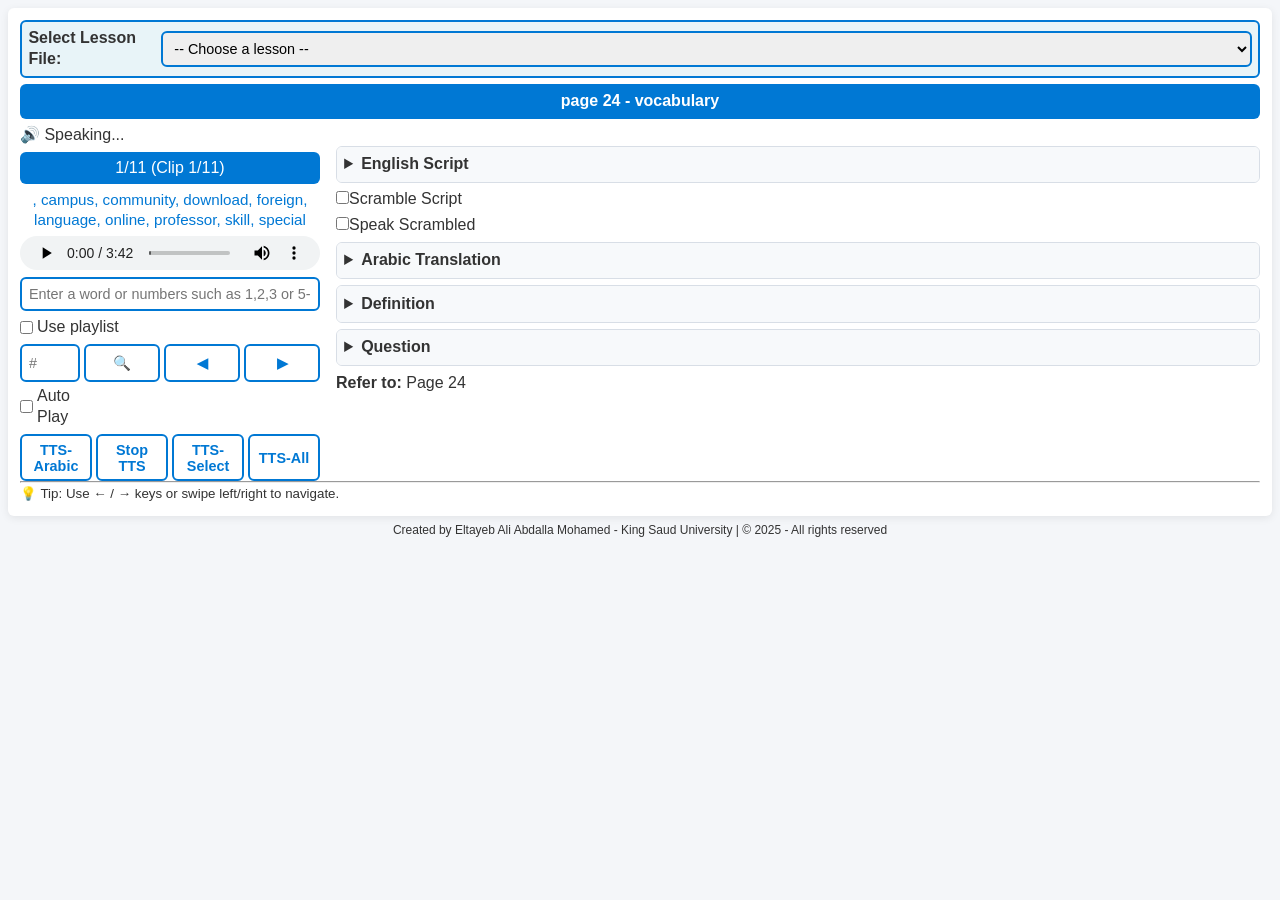
<file: index.html>
<!DOCTYPE html>
<html lang="en">
<head>
  <meta charset="UTF-8">
  <meta name="viewport" content="width=device-width, initial-scale=1.0">
  <title>Q3eSE_LS0_Page 24</title>
  <link rel="stylesheet" href="styles.css">
</head>
<body role="document">
  <main role="main" aria-label="Lesson player interface">
    <div id="fileSelector" class="file-selector">
      <label for="jsonFileSelect"><strong>Select Lesson File:</strong></label>
      <select id="jsonFileSelect" aria-label="Select a JSON lesson file">
        <option value="">-- Choose a lesson --</option>
        <option value="page_24.json">page 24</option>
      </select>
    </div>
    <h1 id="lessonTitle" aria-label="Lesson title"></h1>
    <div id="speakingIndicator" class="speaking-indicator" role="status" aria-live="polite">
      <span class="pulse">🔊</span> Speaking...
    </div>
    <section id="lessonMode">
      <div class="left-panel">
        <p id="speaker" aria-label="Speaker name"></p>
        <p id="q" aria-live="polite"></p>
        <p id="keyWords" aria-label="Keywords"></p>
        <audio id="audio" controls aria-label="Audio player">Your browser does not support the audio element.</audio>
        <input type="text" id="playList" inputmode="text" placeholder="Enter a word or numbers such as 1,2,3 or 5-10">
        <label class="checkbox-row"><input type="checkbox" id="usePlayList">Use playlist</label>
        <div class="controls" role="group" aria-label="Navigation controls">
          <input type="number" id="audioIndex" inputmode="numeric" min="1" placeholder="#" aria-label="Enter clip number">
          <button id="search">🔍</button>
          <button id="prev">◀</button>
          <button id="next">▶</button>
          <label class="checkbox-row"><input type="checkbox" id="autoPlay">Auto Play</label>
        </div>
        <div class="tts-buttons" role="group" aria-label="Text to speech controls">
          <button id="speakArabic">TTS-Arabic</button>
          <button id="stop">Stop TTS</button>
          <button id="speakSelection">TTS-Select</button>
          <button id="speakEnglish">TTS-All</button>
        </div>
      </div>
      <div class="right-panel">
        <details id="englishDetails"><summary>English Script</summary><p id="english"></p></details>
        <div id="scrambleCheckboxContainer">
          <label id="scrambleCheckboxLabel"><input type="checkbox" id="scrambleCheckbox">Scramble Script</label>
          <label id="speakScrambledLabel"><input type="checkbox" id="speakScrambledCheckbox">Speak Scrambled</label>
        </div>
        <p id="scrambledText"></p>
        <details id="arabicDetails"><summary>Arabic Translation</summary><p id="arabic"></p></details>
        <details id="answerDetails"><summary>Answer</summary><div id="answer"></div></details>
        <details id="definition"><summary>Definition</summary><p id="def"></p></details>
        <details id="illustrations" style="display:none;"><summary>Illustration</summary><img id="image" alt="Related illustration" style="display:none;"></details>
        <div id="questionBasedOnAudio"></div>
        <p id="refer_to_container"><strong>Refer to:</strong> <span id="refer_to"></span></p>
        <p id="back_to_container"><strong>Back to:</strong> <span id="back_to"></span></p>
      </div>
    </section>
    <hr>
    <small>💡 Tip: Use ← / → keys or swipe left/right to navigate.</small>
  </main>
  <footer role="contentinfo">
    <p>Created by <span>Eltayeb Ali Abdalla Mohamed - King Saud University</span> | <span>© 2025 - All rights reserved</span></p>
  </footer>
  <script src="script.js"></script>
</body>
</html>
</file>
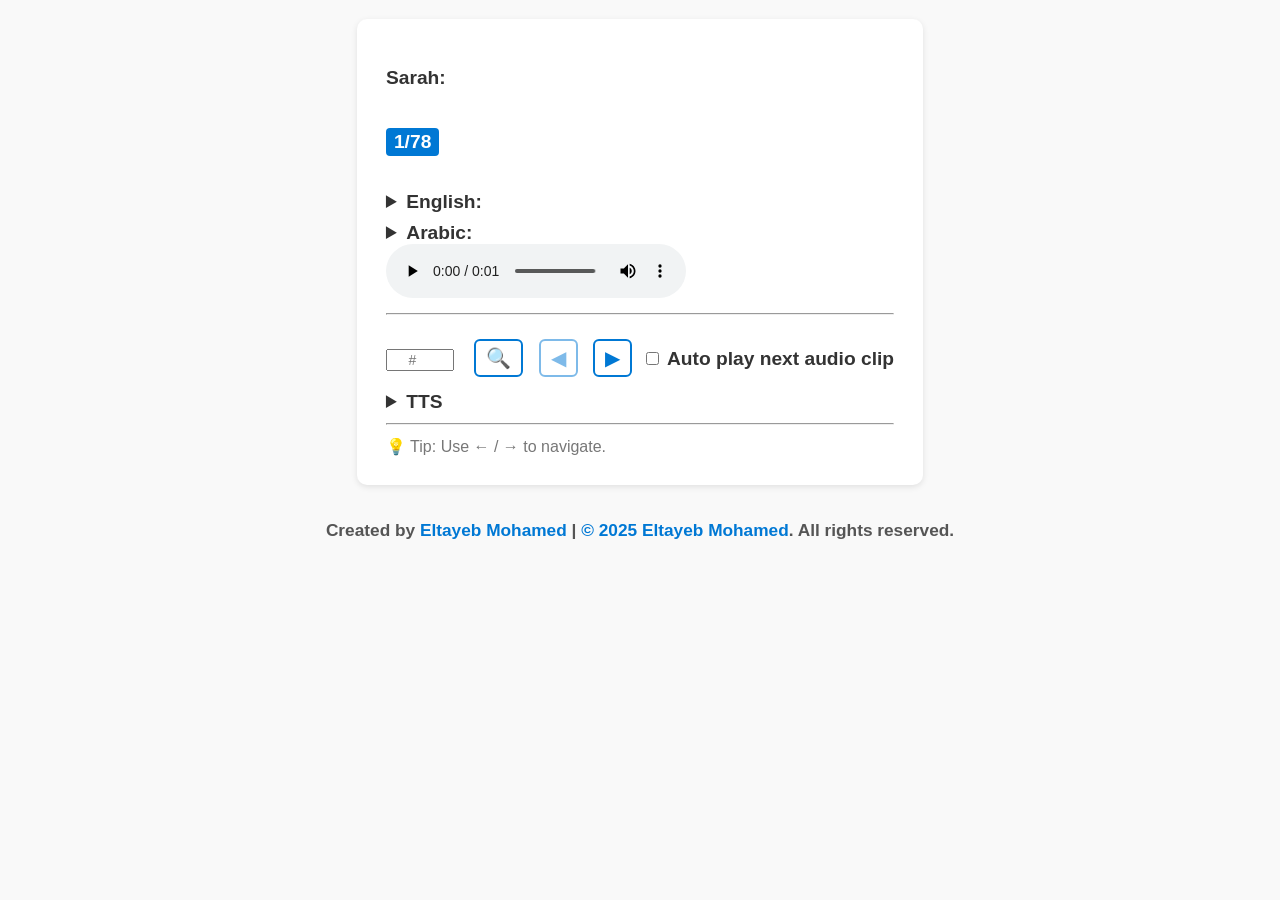
<file: assets/audio/index2.html>
<!DOCTYPE html>
<html lang="en">
<head>
  <meta charset="UTF-8" />
  <meta name="viewport" content="width=device-width, initial-scale=1.0" />
  <title>Template</title>
  <style>
    /* Your original CSS unchanged */
    body {
      font-family: sans-serif;
      font-size: larger;
      font-weight: bold;
      display: flex;
      flex-direction: column;
      align-items: center;
      margin: 0;
      padding: 1em;
      background-color: #f9f9f9;
      color: #333;
    }
    #speak {
        display: block;
        margin-left: auto;
        margin-right: auto;
      }

    main {
      max-width: 600px;
      background: white;
      padding: 1.5em;
      border-radius: 10px;
      box-shadow: 0 2px 6px rgba(0, 0, 0, 0.1);
    }

    button {
      background: none;
      border: 2px solid #0078d4;
      color: #0078d4;
      font-size: 20px;
      margin: 5px;
      padding: 5px 10px;
      border-radius: 6px;
      cursor: pointer;
      transition: 0.2s;
    }

    button:hover:not(:disabled) {
      background-color: #0078d4;
      color: white;
    }

    button:disabled {
      opacity: 0.5;
      cursor: not-allowed;
    }

    input[type="number"] {
      font-size: 14px;
      width: 60px;
      margin-right: 10px;
      text-align: center;
    }

    #keyWords {
      text-align: center;
      color: #0078d4;
      font-size: 1.3em;
      margin-bottom: 10px;
    }

    #english {
      color: #444;
    }

    #q {
      background: #0078d4;
      color: white;
      padding: 3px 8px;
      border-radius: 4px;
      display: inline-block;
      margin-bottom: 10px;
    }

    .controls {
      margin-top: 1em;
      text-align: center;
    }

    details {
      margin-top: 0.5em;
    }

    small {
      color: #777;
      font-weight: normal;
    }

    footer {
      margin-top: auto;
      text-align: center;
      padding: 1em 0;
      font-size: 0.9em;
      color: #555;
    }

    footer span {
      color: #0078d4;
      font-weight: bold;
    }

    section.general.info,
    section.activity {
      width: 100%;
      max-width: 600px;
      box-sizing: border-box;
    }

    section.general.info details,
    section.activity details {
      display: block;
      width: 100%;
      border: 1px solid #ccc;
      border-radius: 8px;
      padding: 10px;
      background: white;
      box-shadow: 0 2px 6px rgba(0, 0, 0, 0.05);
      margin: 0.5em 0;
    }

    table {
      width: 100%;
      border-collapse: collapse;
      font-size: 0.9em;
    }

    th, td {
      border: 1px solid #333;
      padding: 8px;
      text-align: center;
    }

    th {
      background-color: #f2f2f2;
    }

    .table-container {
      overflow-x: auto;
    }
    #arabic{
      direction: rtl;
      text-align: right;
    }

    @media (max-width: 480px) {
      body {
        padding: 0.6em;
      }
      #q { font-size: 0.9em; }
      button { font-size: 18px; padding: 4px 8px; }
    }
    #objectives{
      color: red;
    }
    #questionBasedOnAudio{
      color: blue;
      text-align: left;
    }
    main {
      overflow-y: auto;
    }
    #questionBasedOnAudio li,
      #answer li {
    margin-bottom: 0.8em;
    }
    #questionBasedOnAudio ol { padding-left: 1em; }
    .tts-buttons {
      display: flex;
      justify-content: center;
      gap: 5px;
      flex-wrap: wrap; /* keeps it mobile-friendly */
    }
  </style>
</head>

<body role="document">

  <!-- Added role="main" -->
  <main role="main" aria-label="Lesson player interface">

    <p id="speaker" aria-label="Speaker name"></p>
    <p id="q" aria-live="polite"></p>
    <p id="keyWords" aria-label="Keywords"></p>

    <details id="definition" aria-label="Definition section">
      <summary aria-label="Show or hide definition">Definition</summary>
      <p id="def"></p>
    </details>

    <details id="illustrations" style="display:none;" aria-label="Illustration section">
      <summary aria-label="Show or hide illustration">Illustration</summary>
      <img id="image" alt="Related illustration" width="200" height="200" style="display:none;">
    </details>

    <details id="englishDetails" aria-label="English explanation">
      <summary aria-label="Show or hide English explanation">English:</summary>
      <p id="english"></p>
    </details>

    <details id="arabicDetails" aria-label="Arabic explanation">
      <summary aria-label="Show or hide Arabic explanation">Arabic:</summary>
      <p id="arabic"></p>
    </details>

    <p id="refer_to_container"><strong>Refer to:</strong> <span id="refer_to"></span></p>
    <p id="back_to_container"><strong>Back to:</strong> <span id="back_to"></span></p>

    <!-- ARIA enhancement -->
    <audio id="audio" controls aria-label="Audio player">
      <source src="" type="audio/mp3" />
      Your browser does not support the audio element.
    </audio>

    <hr>

    <div class="controls" role="group" aria-label="Navigation controls">

      <input 
        type="number" 
        id="audioIndex" 
        min="1" 
        placeholder="#" 
        aria-label="Enter clip number"
      />

      <button id="search" aria-label="Search for audio by number">&#128269;</button>

      <button id="prev" aria-label="Previous audio clip">&#9664;</button>
      <button id="next" aria-label="Next audio clip">&#9654;</button>

      <label aria-label="Autoplay next audio">
        <input type="checkbox" id="autoPlay" unchecked aria-checked="false" />
        Auto play next audio clip
      </label>

      <div id="questionBasedOnAudio"></div>
    </div>

    <details aria-label="Text-to-speech options">
      <summary aria-label="Show or hide text-to-speech controls">TTS</summary>

      <div class="tts-buttons" role="group" aria-label="TTS controls">
        <button id="speak" aria-label="Text to speech: read all text">TTS-All text</button>
        <button id="stop" aria-label="Stop text to speech">Stop TTS</button>
        <button id="speakSelection" aria-label="Text to speech: read selected text">TTS-Selected</button>
      </div>
    </details>
     
    <div>
      <details id="answerDetails" aria-label="Answer section">
        <summary aria-label="Show or hide answer">Answer</summary>
        <div id="answer"></div>
      </details>
    </div>

    <hr>

    <small aria-label="Tip: Use arrow keys">💡 Tip: Use ← / → to navigate.</small>
  </main>

  <footer role="contentinfo">
    <p>Created by <span>Eltayeb Mohamed</span> | <span>© 2025 Eltayeb Mohamed</span>. All rights reserved.</p>
  </footer>

  <!-- JS Unchanged except ARIA support integrated where appropriate -->
  <script>
    const utterance = new SpeechSynthesisUtterance();
    let currentAudioIndex = 0;

    const Sentences = [
      /* your entire array unchanged */

      //1
      {
        speaker: `Sarah:`,
        keyWord: ``,
        definition: ``,
        english: `Good afternoon.`,
        arabic: `مساء الخير.`,
        refer_to: ``,
        back_to: ``,
        audio: `Good afternoon.mp3`,
        audioQuestion: ``,
        answer: ``,
        Image:``
      },
      //2
      {
        speaker: `Sarah:`,
        keyWord: ``,
        definition: ``,
        english: `Thank you for calling`,
        arabic: `شكراً لاتصالك`,
        refer_to: ``,
        back_to: ``,
        audio: `Thank you for calling.mp3`,
        audioQuestion: ``,
        answer: ``,
        Image:``
      },
      //3
      {
        speaker: `Sarah:`,
        keyWord: ``,
        definition: ``,
        english: `Al Jaser Online University.`,
        arabic: `جامعة الجاسر الإلكترونية`,
        refer_to: ``,
        back_to: ``,
        audio: `Al Jaser Online University.mp3`,
        audioQuestion: ``,
        answer: ``,
        Image:``
      },
      //4
      {
        speaker: `Sarah:`,
        keyWord: ``,
        definition: ``,
        english: `My name is Sarah.`,
        arabic: `اسمي سارة.`,
        refer_to: ``,
        back_to: ``,
        audio: `My name is Sarah.mp3`,
        audioQuestion: ``,
        answer: ``,
        Image:``
      },
      //5
      {
        speaker: `Sarah:`,
        keyWord: ``,
        definition: ``,
        english: `How may I help you?`,
        arabic: `كيف يمكنني مساعدتك؟`,
        refer_to: ``,
        back_to: ``,
        audio: `How may I help you.mp3`,
        audioQuestion: ``,
        answer: ``,
        Image:``
      },
      //6
      {
        speaker: `Layla:`,
        keyWord: ``,
        definition: ``,
        english: `Hi. My name is Layla.`,
        arabic: `مرحبًا. اسمي ليلى.`,
        refer_to: ``,
        back_to: ``,
        audio: `Hi  My name is Layla.mp3`,
        audioQuestion: ``,
        answer: ``,
        Image:``
      },
      //7
      {
        speaker: `Layla:`,
        keyWord: ``,
        definition: ``,
        english: `I am interested in your school.`,
        arabic: `أنا مهتمة بمدرستكم.`,
        refer_to: ``,
        back_to: ``,
        audio: `I am interested in your school.mp3`,
        audioQuestion: ``,
        answer: ``,
        Image:``
      },
      //8
      {
        speaker: `Layla:`,
        keyWord: ``,
        definition: ``,
        english: `Can you tell me about it?`,
        arabic: `هل يمكنك أن تخبريني عنها`,
        refer_to: ``,
        back_to: ``,
        audio: `Can you tell me about it.mp3`,
        audioQuestion: ``,
        answer: ``,
        Image:``
      },
      //9
      {
        speaker: `Sarah:`,
        keyWord: ``,
        definition: ``,
        english: `Of course.`,
        arabic: `بالطبع.`,
        refer_to: ``,
        back_to: ``,
        audio: `Of course.mp3`,
        audioQuestion: ``,
        answer: ``,
        Image:``
      },
      //10
      {
        speaker: `Sarah:`,
        keyWord: ``,
        definition: ``,
        english: `Al Jaser Online University is a wonderful school.`,
        arabic: `جامعة الجاسر الإلكترونية هي مدرسة رائعة.`,
        refer_to: ``,
        back_to: ``,
        audio: `Al Jaser Online University is a wonderful school.mp3`,
        audioQuestion: ``,
        answer: ``,
        Image:``
      },
      //11
      {
        speaker: `Sarah:`,
        keyWord: ``,
        definition: ``,
        english: `Professors give lectures online.`,
        arabic: ` الأساتذة يعطون محاضرات عبر الإنترنت.`,
        refer_to: ``,
        back_to: ``,
        audio: `Professors give lectures online.mp3`,
        audioQuestion: ``,
        answer: ``,
        Image:``
      },
      //12
       {
        speaker: `Sarah:`,
        keyWord: ``,
        definition: ``,
        english: `Students can learn `,
        arabic: `يمكن للطلاب أن يتعلموا`,
        refer_to: ``,
        back_to: ``,
        audio: `Students can learn.mp3`,
        audioQuestion: ``,
        answer: ``,
        Image:``
      },
      //13
      {
        speaker: `Sarah:`,
        keyWord: ``,
        definition: ``,
        english: `anywhere in the world.`,
        arabic: `في أي مكان في العالم.`,
        refer_to: ``,
        back_to: ``,
        audio: `anywhere in the world.mp3`,
        audioQuestion: ``,
        answer: ``,
        Image:``
      },
      //14
      {
        speaker: `Sarah:`,
        keyWord: ``,
        definition: ``,
        english: `Do you have Internet access?`,
        arabic: `هل لديك اتصال بالإنترنت؟`,
        refer_to: ``,
        back_to: ``,
        audio: `Do you have Internet access.mp3`,
        audioQuestion: ``,
        answer: ``,
        Image:``
      },
      //15
      {
        speaker: `Layla:`,
        keyWord: ``,
        definition: ``,
        english: `Yes, I do.`,
        arabic: `نعم، أفعل.`,
        refer_to: ``,
        back_to: ``,
        audio: `Yes, I do.mp3`,
        audioQuestion: ``,
        answer: ``,
        Image:``
      },
      //16
      {
        speaker: `Sarah:`,
        keyWord: ``,
        definition: ``,
        english: `Great.`,
        arabic: `عظيم!`,
        refer_to: ``,
        back_to: ``,
        audio: `great.mp3`,
        audioQuestion: ``,
        answer: ``,
        Image:``
      },
      //17
      {
        speaker: `Sarah:`,
        keyWord: ``,
        definition: ``,
        english: `Then you can take our classes.`,
        arabic: `ثم يمكنك حضور دروسنا.`,
        refer_to: ``,
        back_to: ``,
        audio: `Then you can take our classes.mp3`,
        audioQuestion: ``,
        answer: ``,
        Image:``
      },
      //18
      {
        speaker: `Layla:`,
        keyWord: ``,
        definition: ``,
        english: `Does Al Jaser have a campus?`,
        arabic: `هل لدى الجاسر حرم جامعي؟`,
        refer_to: ``,
        back_to: ``,
        audio: `Does Al Jaser have a campus.mp3`,
        audioQuestion: ``,
        answer: ``,
        Image:``
      },
      //19
      {
        speaker: `Sarah:`,
        keyWord: ``,
        definition: ``,
        english: `No, we don’t have a campus.`,
        arabic: `لا، ليس لدينا حرم جامعي.`,
        refer_to: ``,
        back_to: ``,
        audio: `No, we don’t have a campus.mp3`,
        audioQuestion: ``,
        answer: ``,
        Image:``
      },
      //20
      {
        speaker: `Sarah:`,
        keyWord: ``,
        definition: ``,
        english: `All of our classes are online.`,
        arabic: `جميع دروسنا متاحة عبر الإنترنت.`,
        refer_to: ``,
        back_to: ``,
        audio: `All of our classes are online.mp3`,
        audioQuestion: ``,
        answer: ``,
        Image:``
      },
      //21
      {
        speaker: `Sarah:`,
        keyWord: ``,
        definition: ``,
        english: `But we do have a really great community.`,
        arabic: `لكن لدينا مجتمع رائع حقًا.`,
        refer_to: ``,
        back_to: ``,
        audio: `But we do have a really great community.mp3`,
        audioQuestion: ``,
        answer: ``,
        Image:``
      },
      //22
      {
        speaker: `Layla:`,
        keyWord: ``,
        definition: ``,
        english: `Really?`,
        arabic: `حقًا؟`,
        refer_to: ``,
        back_to: ``,
        audio: `Really.mp3`,
        audioQuestion: ``,
        answer: ``,
        Image:``
      },
      //23
       {
        speaker: `Layla:`,
        keyWord: ``,
        definition: ``,
        english: `Can you tell me more about that?`,
        arabic: `هل يمكنك أن تخبرني المزيد عن ذلك؟`,
        refer_to: ``,
        back_to: ``,
        audio: `Can you tell me more about that.mp3`,
        audioQuestion: ``,
        answer: ``,
        Image:``
      },
      //24
      {
        speaker: `Sarah:`,
        keyWord: ``,
        definition: ``,
        english: `Sure.`,
        arabic: `بالتأكيد.`,
        refer_to: ``,
        back_to: ``,
        audio: `sure.mp3`,
        audioQuestion: ``,
        answer: ``,
        Image:``
      },
      //25
      {
        speaker: `Sarah:`,
        keyWord: ``,
        definition: ``,
        english: `We have special chat rooms`,
        arabic: `لدينا غرف دردشة خاصة`,
        refer_to: ``,
        back_to: ``,
        audio: `We have special chat rooms.mp3`,
        audioQuestion: ``,
        answer: ``,
        Image:``
      },
      //26
      {
        speaker: `Sarah:`,
        keyWord: ``,
        definition: ``,
        english: `where students can talk`,
        arabic: `حيث يمكن للطلاب التحدث   `,
        refer_to: ``,
        back_to: ``,
        audio: `where students can talk to other students.mp3`,
        audioQuestion: ``,
        answer: ``,
        Image:``
      },
      //27
      {
        speaker: `Sarah:`,
        keyWord: ``,
        definition: ``,
        english: `to other students`,
        arabic: `إلى طلاب آخرين`,
        refer_to: ``,
        back_to: ``,
        audio: `to other students.mp3`,
        audioQuestion: ``,
        answer: ``,
        Image:``
      },
      //28
      {
        speaker: `Sarah:`,
        keyWord: ``,
        definition: ``,
        english: `with the same interests.`,
        arabic: `لهم نفس الاهتمامات.`,
        refer_to: ``,
        back_to: ``,
        audio: `with the same interests.mp3`,
        audioQuestion: ``,
        answer: ``,
        Image:``
      },
      //29
      {
        speaker: `Sarah:`,
        keyWord: ``,
        definition: ``,
        english: `For example,`,
        arabic: `على سبيل المثال`,
        refer_to: ``,
        back_to: ``,
        audio: `For example.mp3`,
        audioQuestion: ``,
        answer: ``,
        Image:``
      },
      //30
      {
        speaker: `Sarah:`,
        keyWord: ``,
        definition: ``,
        english: `do you like science?`,
        arabic: `هل يعجبك العلم؟`,
        refer_to: ``,
        back_to: ``,
        audio: `do you like science.mp3`,
        audioQuestion: ``,
        answer: ``,
        Image:``
      },
      //31
      {
        speaker: `Layla:`,
        keyWord: ``,
        definition: ``,
        english: `Yes, I do.`,
        arabic: `نعم، أفعل.`,
        refer_to: ``,
        back_to: ``,
        audio: `Yes, I do 2.mp3`,
        audioQuestion: ``,
        answer: ``,
        Image:``
      },
      //32
      {
        speaker: `Sarah:`,
        keyWord: ``,
        definition: ``,
        english: `Well, you can go to the science chat room`,
        arabic: `حسنًا، يمكنك الذهاب إلى غرفة دردشة العلوم`,
        refer_to: ``,
        back_to: ``,
        audio: `Well, you can go to the science chat room.mp3`,
        audioQuestion: ``,
        answer: ``,
        Image:``
      },
      //33
      {
        speaker: `Sarah:`,
        keyWord: ``,
        definition: ``,
        english: `and talk about science with other students`,
        arabic: `وتحدث عن العلم مع طلاب آخرين`,
        refer_to: ``,
        back_to: ``,
        audio: `and talk about science with other students.mp3`,
        audioQuestion: ``,
        answer: ``,
        Image:``
      },
      //34
       {
        speaker: `Sarah:`,
        keyWord: ``,
        definition: ``,
        english: `Do you like foreign languages?`,
        arabic: `هل تعجبك اللغات الأجنبية؟`,
        refer_to: ``,
        back_to: ``,
        audio: `Do you like foreign languages.mp3`,
        audioQuestion: ``,
        answer: ``,
        Image:``
      },
      //35
      {
        speaker: `Layla:`,
        keyWord: ``,
        definition: ``,
        english: `Yes, I want to learn a new language.`,
        arabic: `نعم، أريد أن أتعلم لغة جديدة.`,
        refer_to: ``,
        back_to: ``,
        audio: `Yes, I want to learn a new language.mp3`,
        audioQuestion: ``,
        answer: ``,
        Image:``
      },
      //36
      {
        speaker: `Sarah:`,
        keyWord: ``,
        definition: ``,
        english: `Oh, good!`,
        arabic: `Oh, good.`,
        refer_to: ``,
        back_to: ``,
        audio: `Oh, good.mp3`,
        audioQuestion: ``,
        answer: ``,
        Image:``
      },
      //37
      {
        speaker: `Sarah:`,
        keyWord: ``,
        definition: ``,
        english: `You can go to a foreign language chat room`,
        arabic: `يمكنك الذهاب إلى غرفة دردشة للغة أجنبية.`,
        refer_to: ``,
        back_to: ``,
        audio: `You can go to a foreign language chat room.mp3`,
        audioQuestion: ``,
        answer: ``,
        Image:``
      },
      //38
      {
        speaker: `Sarah:`,
        keyWord: ``,
        definition: ``,
        english: `like the French language chat room`,
        arabic: `مثل غرفة الدردشة باللغة الفرنسية`,
        refer_to: ``,
        back_to: ``,
        audio: `like the French language chat room.mp3`,
        audioQuestion: ``,
        answer: ``,
        Image:``
      },
      //39
      {
        speaker: `Sarah:`,
        keyWord: ``,
        definition: ``,
        english: `or the English language chat room`,
        arabic: `أو غرفة دردشة اللغة الإنجليزية`,
        refer_to: ``,
        back_to: ``,
        audio: `or the English language chat room.mp3`,
        audioQuestion: ``,
        answer: ``,
        Image:``
      },
      //40
      {
        speaker: `Sarah:`,
        keyWord: ``,
        definition: ``,
        english: `and practice speaking with other students.`,
        arabic: `و تمارس التحدث مع طلاب آخرين.`,
        refer_to: ``,
        back_to: ``,
        audio: `and practice speaking with other students.mp3`,
        audioQuestion: ``,
        answer: ``,
        Image:``
      },
      //41
      {
        speaker: `Sarah:`,
        keyWord: ``,
        definition: ``,
        english: `It’s a great way to improve your skills.`,
        arabic: `إنها طريقة رائعة لتحسين مهاراتك.`,
        refer_to: ``,
        back_to: ``,
        audio: `It’s a great way to improve your skills.mp3`,
        audioQuestion: ``,
        answer: ``,
        Image:``
      },
      //42
      {
        speaker: `Sarah:`,
        keyWord: ``,
        definition: ``,
        english: `You can also be in a club.`,
        arabic: `يمكنك أيضًا أن تكون في نادٍ.`,
        refer_to: ``,
        back_to: ``,
        audio: `You can also be in a club.mp3`,
        audioQuestion: ``,
        answer: ``,
        Image:``
      },
      //43
      {
        speaker: `Sarah:`,
        keyWord: ``,
        definition: ``,
        english: `For example`,
        arabic: `على سبيل المثال`,
        refer_to: ``,
        back_to: ``,
        audio: `For example 2.mp3`,
        audioQuestion: ``,
        answer: ``,
        Image:``
      },
      //44
      {
        speaker: `Sarah:`,
        keyWord: ``,
        definition: ``,
        english: `you can join a book club.`,
        arabic: `يمكنك الانضمام إلى نادي الكتاب   `,
        refer_to: ``,
        back_to: ``,
        audio: `you can join a book club or a math club.mp3`,
        audioQuestion: ``,
        answer: ``,
        Image:``
      },
      //45
       {
        speaker: `Sarah:`,
        keyWord: ``,
        definition: ``,
        english: `or a math club.`,
        arabic: `أو نادي الرياضيات`,
        refer_to: ``,
        back_to: ``,
        audio: `or a math club.mp3`,
        audioQuestion: ``,
        answer: ``,
        Image:``
      },
      //46
      
      //47
      
      //48
      {
        speaker: `Layla:`,
        keyWord: ``,
        definition: ``,
        english: `That sounds like fun.`,
        arabic: `يبدو ذلك ممتعًا.`,
        refer_to: ``,
        back_to: ``,
        audio: `That sounds like fun.mp3`,
        audioQuestion: ``,
        answer: ``,
        Image:``
      },
      //49
      {
        speaker: `Layla:`,
        keyWord: ``,
        definition: ``,
        english: `Does the university have a library`,
        arabic: `هل لدى الجامعة مكتبة؟`,
        refer_to: ``,
        back_to: ``,
        audio: `Does the university have a library.mp3`,
        audioQuestion: ``,
        answer: ``,
        Image:``
      },
      {
        speaker: `Sarah:`,
        keyWord: ``,
        definition: ``,
        english: `Yes, we do.`,
        arabic: `نعم، نحن نفعل.`,
        refer_to: ``,
        back_to: ``,
        audio: `Yes, we do.mp3`,
        audioQuestion: ``,
        answer: ``,
        Image:``
      },
      //50
      {
        speaker: `Sarah:`,
        keyWord: ``,
        definition: ``,
        english: `It’s an online library.`,
        arabic: `إنها مكتبة على الإنترنت.`,
        refer_to: ``,
        back_to: ``,
        audio: `It’s an online library.mp3`,
        audioQuestion: ``,
        answer: ``,
        Image:``
      },
      //51
      {
        speaker: `Sarah:`,
        keyWord: ``,
        definition: ``,
        english: `You can download things like books`,
        arabic: `يمكنك تنزيل أشياء مثل الكتب`,
        refer_to: ``,
        back_to: ``,
        audio: `You can download things like books.mp3`,
        audioQuestion: ``,
        answer: ``,
        Image:``
      },
      //52
      {
        speaker: `Sarah:`,
        keyWord: ``,
        definition: ``,
        english: `and magazine articles`,
        arabic: `ومقالات المجلات`,
        refer_to: ``,
        back_to: ``,
        audio: `and magazine articles.mp3`,
        audioQuestion: ``,
        answer: ``,
        Image:``
      },
      //53
      {
        speaker: `Layla:`,
        keyWord: ``,
        definition: ``,
        english: `Wow, that’s really interesting.`,
        arabic: `واو، هذا حقًا مثير للاهتمام.`,
        refer_to: ``,
        back_to: ``,
        audio: `Wow, that’s really interesting.mp3`,
        audioQuestion: ``,
        answer: ``,
        Image:``
      },
      //54
      {
        speaker: `Layla:`,
        keyWord: ``,
        definition: ``,
        english: `How many students does the university have?`,
        arabic: `كم عدد الطلاب في الجامعة؟`,
        refer_to: ``,
        back_to: ``,
        audio: `How many students does the university have.mp3`,
        audioQuestion: ``,
        answer: ``,
        Image:``
      },
      //55
      {
        speaker: `Sarah:`,
        keyWord: ``,
        definition: ``,
        english: `Right now`,
        arabic: ``,
        refer_to: ``,
        back_to: ``,
        audio: `right now.mp3`,
        audioQuestion: ``,
        answer: ``,
        Image:``
      },
      //56
       {
        speaker: `Sarah:`,
        keyWord: ``,
        definition: ``,
        english: `we have about 15,000 students`,
        arabic: `لدينا حوالي 15,000 طالب`,
        refer_to: ``,
        back_to: ``,
        audio: `we have about 15,000 students.mp3`,
        audioQuestion: ``,
        answer: ``,
        Image:``
      },
      //57
      {
        speaker: `Sarah:`,
        keyWord: ``,
        definition: ``,
        english: `from all over the world`,
        arabic: `من جميع أنحاء العالم`,
        refer_to: ``,
        back_to: ``,
        audio: `from all over the world.mp3`,
        audioQuestion: ``,
        answer: ``,
        Image:``
      },
      //58
      {
        speaker: `Sarah:`,
        keyWord: ``,
        definition: ``,
        english: `like Asia, the Middle East, and Europe.`,
        arabic: `مثل آسيا، والشرق الأوسط، وأوروبا.`,
        refer_to: ``,
        back_to: ``,
        audio: `like Asia, the Middle East, and Europe.mp3`,
        audioQuestion: ``,
        answer: ``,
        Image:``
      },
      //59
      {
        speaker: `Sarah:`,
        keyWord: ``,
        definition: ``,
        english: `Our professors live in different countries`,
        arabic: `أساتذتنا يعيشون في دول مختلفة`,
        refer_to: ``,
        back_to: ``,
        audio: `Our professors live in different countries.mp3`,
        audioQuestion: ``,
        answer: ``,
        Image:``
      },
      //60
      {
        speaker: `Sarah:`,
        keyWord: ``,
        definition: ``,
        english: `like Saudi Arabia`,
        arabic: `مثل المملكة العربية السعودية`,
        refer_to: ``,
        back_to: ``,
        audio: `like Saudi Arabia.mp3`,
        audioQuestion: ``,
        answer: ``,
        Image:``
      },
      //61
      {
        speaker: `Sarah:`,
        keyWord: ``,
        definition: ``,
        english: `France, and Japan.`,
        arabic: ``,
        refer_to: ``,
        back_to: ``,
        audio: `France, and Japan.mp3`,
        audioQuestion: ``,
        answer: ``,
        Image:``
      },
      //62
      {
        speaker: `Layla:`,
        keyWord: ``,
        definition: ``,
        english: `I have a full-time job.`,
        arabic: `لدي وظيفة بدوام كامل.`,
        refer_to: ``,
        back_to: ``,
        audio: `I have a full-time job.mp3`,
        audioQuestion: ``,
        answer: ``,
        Image:``
      },
      //63
      {
        speaker: `Layla:`,
        keyWord: ``,
        definition: ``,
        english: `Can I take classes in the evenings?`,
        arabic: ``,
        refer_to: ``,
        back_to: ``,
        audio: `Can I take classes in the evenings.mp3`,
        audioQuestion: ``,
        answer: ``,
        Image:``
      },
      //64
      {
        speaker: `Sarah:`,
        keyWord: ``,
        definition: ``,
        english: `You can watch videos of lectures.`,
        arabic: `يمكنك مشاهدة مقاطع الفيديو للمحاضرات.`,
        refer_to: ``,
        back_to: ``,
        audio: `You can watch videos of lectures.mp3`,
        audioQuestion: ``,
        answer: ``,
        Image:``
      },
      //65
      {
        speaker: `Sarah:`,
        keyWord: ``,
        definition: ``,
        english: `at any time`,
        arabic: `في أي وقت`,
        refer_to: ``,
        back_to: ``,
        audio: `at any time.mp3`,
        audioQuestion: ``,
        answer: ``,
        Image:``
      },
      //66
      {
        speaker: `Sarah:`,
        keyWord: ``,
        definition: ``,
        english: `You can also take tests at any time`,
        arabic: `يمكنك أيضًا إجراء الاختبارات في أي وقت.`,
        refer_to: ``,
        back_to: ``,
        audio: `You can also take tests at any time.mp3`,
        audioQuestion: ``,
        answer: ``,
        Image:``
      },
      //67
       {
        speaker: `Layla:`,
        keyWord: ``,
        definition: ``,
        english: `That sounds perfect for me.`,
        arabic: `هذا يبدو مثالياً بالنسبة لي.`,
        refer_to: ``,
        back_to: ``,
        audio: `That sounds perfect for me.mp3`,
        audioQuestion: ``,
        answer: ``,
        Image:``
      },
      //68
      {
        speaker: `Layla:`,
        keyWord: ``,
        definition: ``,
        english: `What kinds of classes do you have?`,
        arabic: ``,
        refer_to: ``,
        back_to: ``,
        audio: `What kinds of classes do you have.mp3`,
        audioQuestion: ``,
        answer: ``,
        Image:``
      },
      //69
      {
        speaker: `Sarah:`,
        keyWord: ``,
        definition: ``,
        english: `We have classes in many different subjects`,
        arabic: `لدينا حصص في العديد من المواد المختلفة.`,
        refer_to: ``,
        back_to: ``,
        audio: `We have classes in many different subjects.mp3`,
        audioQuestion: ``,
        answer: ``,
        Image:``
      },
      //70
      {
        speaker: `Sarah:`,
        keyWord: ``,
        definition: ``,
        english: `like math, science, history, and foreign languages`,
        arabic: `مثل الرياضيات والعلوم والتاريخ واللغات الأجنبية.`,
        refer_to: ``,
        back_to: ``,
        audio: `like math, science, history, and foreign languages.mp3`,
        audioQuestion: ``,
        answer: ``,
        Image:``
      },
      //71
      {
        speaker: `Layla:`,
        keyWord: ``,
        definition: ``,
        english: `I see.`,
        arabic: ``,
        refer_to: ``,
        back_to: ``,
        audio: `I see.mp3`,
        audioQuestion: ``,
        answer: ``,
        Image:``
      },
      //72
      {
        speaker: `Layla:`,
        keyWord: ``,
        definition: ``,
        english: `Thank you so much for all the information`,
        arabic: `شكراً جزيلاً لك على كل المعلومات.`,
        refer_to: ``,
        back_to: ``,
        audio: `Thank you so much for all the information.mp3`,
        audioQuestion: ``,
        answer: ``,
        Image:``
      },
      //73
      {
        speaker: `Sarah:`,
        keyWord: ``,
        definition: ``,
        english: `You’re welcome.`,
        arabic: `على الرحب والسعة.`,
        refer_to: ``,
        back_to: ``,
        audio: `You’re welcome.mp3`,
        audioQuestion: ``,
        answer: ``,
        Image:``
      },
      //74
      {
        speaker: `Sarah:`,
        keyWord: ``,
        definition: ``,
        english: `Do you have any other questions?`,
        arabic: `هل لديك أي أسئلة أخرى؟`,
        refer_to: ``,
        back_to: ``,
        audio: `Do you have any other questions.mp3`,
        audioQuestion: ``,
        answer: ``,
        Image:``
      },
      //75
      {
        speaker: `Layla:`,
        keyWord: ``,
        definition: ``,
        english: `No, not right now.`,
        arabic: `لا، ليس الآن.`,
        refer_to: ``,
        back_to: ``,
        audio: `No, not right now.mp3`,
        audioQuestion: ``,
        answer: ``,
        Image:``
      },
      //76
      {
        speaker: `Layla:`,
        keyWord: ``,
        definition: ``,
        english: `It was nice talking to you.`,
        arabic: `كان من اللطيف التحدث معك.`,
        refer_to: ``,
        back_to: ``,
        audio: `It was nice talking to you.mp3`,
        audioQuestion: ``,
        answer: ``,
        Image:``
      },
      //77
      {
        speaker: `Sarah:`,
        keyWord: ``,
        definition: ``,
        english: `It was nice talking to you, too.`,
        arabic: `كان من اللطيف التحدث معك أيضاً.`,
        refer_to: ``,
        back_to: ``,
        audio: `It was nice talking to you, too.mp3`,
        audioQuestion: ``,
        answer: ``,
        Image:``
      },
      //78
       {
        speaker: `Layla:`,
        keyWord: ``,
        definition: ``,
        english: `Bye.`,
        arabic: `وداعاً.`,
        refer_to: ``,
        back_to: ``,
        audio: `bye.mp3`,
        audioQuestion: ``,
        answer: ``,
        Image:``
      },
      //79
      {
        speaker: `Sarah:`,
        keyWord: ``,
        definition: ``,
        english: `Goodbye!`,
        arabic: `وداعاً.`,
        refer_to: ``,
        back_to: ``,
        audio: `Goodbye.mp3`,
        audioQuestion: ``,
        answer: ``,
        Image:``
      },
      
    ];

    const speakSelectionBtn = document.getElementById("speakSelection");
    const speakBtn = document.getElementById("speak");
    const stopBtn = document.getElementById("stop");

    const q = document.getElementById("q");
    const refer_to = document.getElementById("refer_to");
    const back_to = document.getElementById("back_to");
    const speaker = document.getElementById("speaker");
    const keyWords = document.getElementById("keyWords");
    const def = document.getElementById("def");
    const english = document.getElementById("english");
    const arabic = document.getElementById("arabic");
    const audio = document.getElementById("audio");
    const image = document.getElementById("image");
    const illustrationDetails = document.getElementById("illustrations");
    const questionBasedOnAudio = document.getElementById("questionBasedOnAudio");
    const audioIndexInput = document.getElementById("audioIndex");
    const autoPlayCheckbox = document.getElementById("autoPlay");

    const definitionDetails = document.getElementById("definition");
    const englishDetails = document.getElementById("englishDetails");
    const arabicDetails = document.getElementById("arabicDetails");
    const answer = document.getElementById("answer");
    const answerDetails = document.getElementById("answerDetails");
    const prevBtn = document.getElementById("prev");
    const nextBtn = document.getElementById("next");

    speakBtn.addEventListener("click", () => {
        const s = Sentences[currentAudioIndex];
        if (s.english?.trim()) {
            const cleanedText = s.english.replace(/<br\s*\/?>/gi, ' '); 
            utterance.text = cleanedText;  
            speechSynthesis.cancel();      
            speechSynthesis.speak(utterance);
        }
    });

    speakSelectionBtn.addEventListener("click", () => {
      const selectedText = window.getSelection().toString().trim();
      if (!selectedText) return;
      utterance.text = selectedText;
      speechSynthesis.cancel();
      speechSynthesis.speak(utterance);
    });

    stopBtn.addEventListener("click", () => {
      speechSynthesis.cancel();
    });

    function updateButtonState() {
      prevBtn.disabled = currentAudioIndex === 0;
      nextBtn.disabled = currentAudioIndex === Sentences.length - 1;
    }

    function displayData() {
      const s = Sentences[currentAudioIndex];

      q.textContent = `${currentAudioIndex + 1}/${Sentences.length}`;

      refer_to.textContent = s.refer_to || "";
      back_to.textContent = s.back_to || "";

      const referToContainer = document.getElementById("refer_to_container");
      const backToContainer = document.getElementById("back_to_container");

      referToContainer.style.display = s.refer_to?.trim() ? "block" : "none";
      backToContainer.style.display = s.back_to?.trim() ? "block" : "none";

      keyWords.innerHTML = s.keyWord || "";
      speaker.innerHTML = s.speaker || "";
      def.innerHTML = s.definition || "";
      english.innerHTML = s.english || "";
      arabic.innerHTML = s.arabic || "";
      audio.src = s.audio || "";
      answer.innerHTML = s.answer || "";

      questionBasedOnAudio.innerHTML = s.audioQuestion?.trim()
        ? `<details aria-label="Audio question"><summary>Question</summary>${s.audioQuestion}</details>`
        : "";

      answerDetails.style.display = s.answer?.trim() ? "block" : "none";
      definitionDetails.style.display = s.definition?.trim() ? "block" : "none";
      englishDetails.style.display = s.english?.trim() ? "block" : "none";
      arabicDetails.style.display = s.arabic?.trim() ? "block" : "none";

      if (s.Image && s.Image.trim() !== "" && s.Image !== ".jpg") {
        image.src = s.Image;
        image.style.display = "block";
        illustrationDetails.style.display = "block";
      } else {
        image.removeAttribute("src");
        image.style.display = "none";
        illustrationDetails.style.display = "none";
      }

      updateButtonState();
    }

    function resetDetails() {
      definitionDetails.open = false;
      englishDetails.open = false;
      arabicDetails.open = false;
      answerDetails.open = false;
    }

    function nextSentence() {
      if (currentAudioIndex < Sentences.length - 1) {
        currentAudioIndex++;
        displayData();
        resetDetails();
        if (autoPlayCheckbox.checked) audio.play().catch(() => {});
      }
    }

    function prevSentence() {
      if (currentAudioIndex > 0) {
        currentAudioIndex--;
        displayData();
        resetDetails();
        if (autoPlayCheckbox.checked) audio.play().catch(() => {});
      }
    }

    nextBtn.addEventListener("click", nextSentence);
    prevBtn.addEventListener("click", prevSentence);

    document.getElementById("search").addEventListener("click", () => {
      const index = parseInt(audioIndexInput.value, 10) - 1;
      if (index >= 0 && index < Sentences.length) {
        currentAudioIndex = index;
        displayData();
      } else {
        alert(`Enter a number between 1 and ${Sentences.length}`);
      }
    });

    audioIndexInput.addEventListener("keydown", e => {
      if (e.key === "Enter") document.getElementById("search").click();
    });

    document.addEventListener("keydown", e => {
      if (e.key === "ArrowRight") nextSentence();
      if (e.key === "ArrowLeft") prevSentence();
    });

    displayData();
  </script>
</body>
</html>
</file>
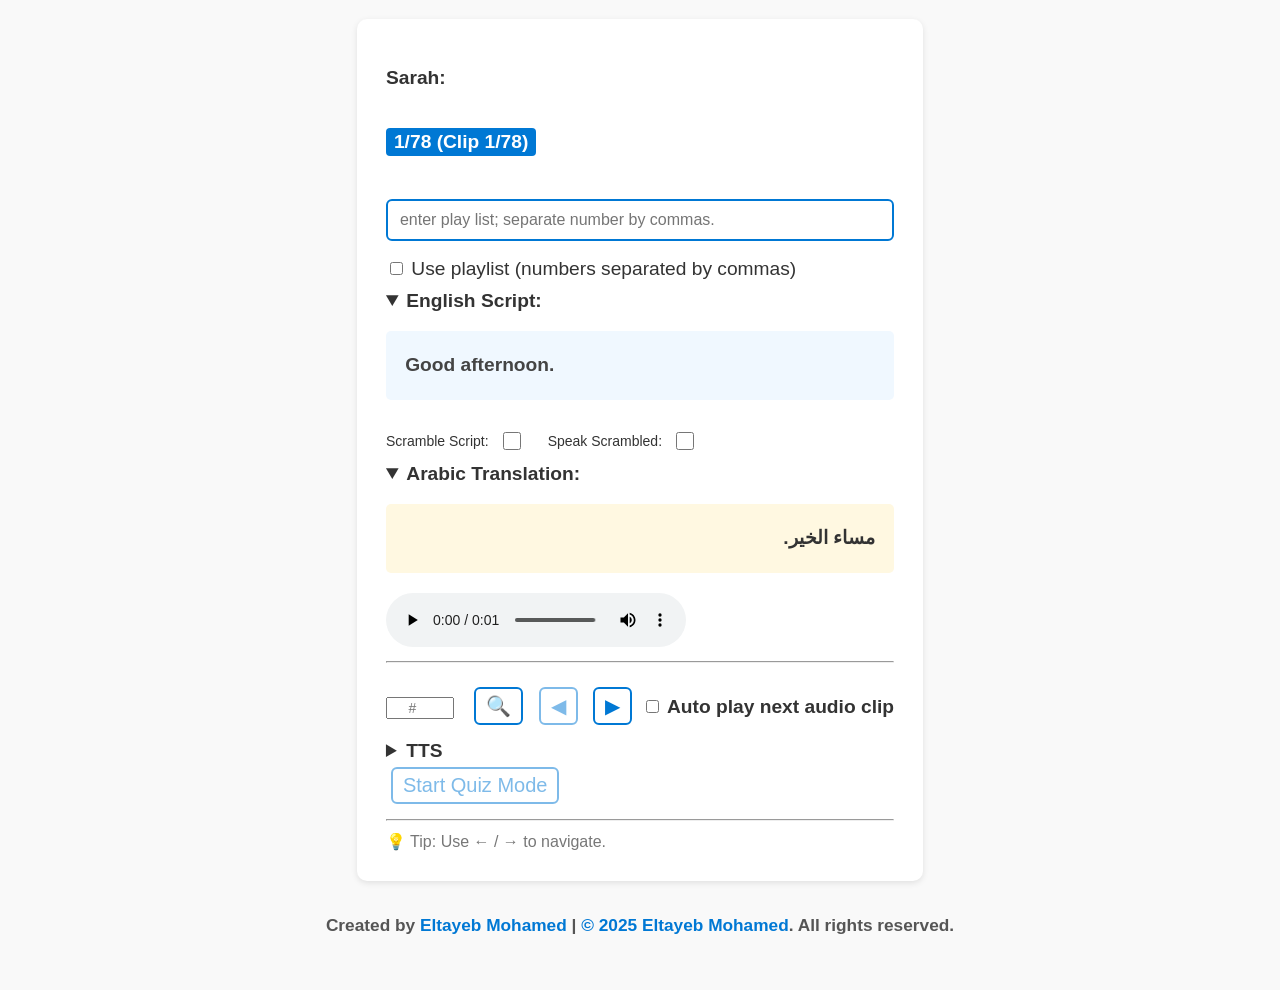
<file: assets/audio/index3.html>
<!DOCTYPE html>
<html lang="en">
<head>
  <meta charset="UTF-8" />
  <meta name="viewport" content="width=device-width, initial-scale=1.0" />
  <title>Unit One - What are you interested in?</title>
  <style>
    body {
      font-family: sans-serif;
      font-size: larger;
      font-weight: bold;
      display: flex;
      flex-direction: column;
      align-items: center;
      margin: 0;
      padding: 1em;
      background-color: #f9f9f9;
      color: #333;
    }

    main {
      max-width: 600px;
      background: white;
      padding: 1.5em;
      border-radius: 10px;
      box-shadow: 0 2px 6px rgba(0, 0, 0, 0.1);
      overflow-y: auto;
      max-height: 90vh;
    }

    button {
      background: none;
      border: 2px solid #0078d4;
      color: #0078d4;
      font-size: 20px;
      margin: 5px;
      padding: 5px 10px;
      border-radius: 6px;
      cursor: pointer;
      transition: 0.2s;
    }

    button:hover:not(:disabled) {
      background-color: #0078d4;
      color: white;
    }

    button:disabled {
      opacity: 0.5;
      cursor: not-allowed;
    }

    input[type="number"] {
      font-size: 14px;
      width: 60px;
      margin-right: 10px;
      text-align: center;
    }

    #keyWords {
      text-align: center;
      color: #0078d4;
      font-size: 1.3em;
      margin-bottom: 10px;
    }

    #english {
      color: #444;
      background: #f0f8ff;
      padding: 1em;
      border-radius: 5px;
      line-height: 1.6;
    }

    #scrambledText {
      color: #d9534f;
      background: #fff3cd;
      padding: 1em;
      border-radius: 5px;
      line-height: 1.6;
      margin: 0.5em 0 0 0;
      font-style: italic;
      border-left: 4px solid #f0ad4e;
      flex: 1;
    }

    #scrambleCheckboxContainer {
      display: flex;
      gap: 10px;
      align-items: flex-start;
      margin-top: 0.5em;
      flex-wrap: wrap;
    }

    #scrambleCheckboxLabel {
      cursor: pointer;
      font-size: 14px;
      color: #333;
      margin-top: 1em;
      font-weight: normal;
      white-space: nowrap;
    }

    #speakScrambledLabel {
      cursor: pointer;
      font-size: 14px;
      color: #333;
      margin-top: 1em;
      font-weight: normal;
      white-space: nowrap;
    }

    #scrambleCheckbox {
      margin-top: 1em;
      cursor: pointer;
      width: 18px;
      height: 18px;
      accent-color: #f0ad4e;
      flex-shrink: 0;
    }

    #speakScrambledCheckbox {
      margin-top: 1em;
      cursor: pointer;
      width: 18px;
      height: 18px;
      accent-color: #f0ad4e;
      flex-shrink: 0;
    }

    #q {
      background: #0078d4;
      color: white;
      padding: 3px 8px;
      border-radius: 4px;
      display: inline-block;
      margin-bottom: 10px;
    }

    .controls {
      margin-top: 1em;
      text-align: center;
    }

    details {
      margin-top: 0.5em;
    }

    small {
      color: #777;
      font-weight: normal;
    }

    footer {
      margin-top: auto;
      text-align: center;
      padding: 1em 0;
      font-size: 0.9em;
      color: #555;
    }

    footer span {
      color: #0078d4;
      font-weight: bold;
    }

    #arabic {
      direction: rtl;
      text-align: right;
      background: #fff8e1;
      padding: 1em;
      border-radius: 5px;
      line-height: 1.6;
    }

    @media (max-width: 480px) {
      body {
        padding: 0.6em;
      }
      #q {
        font-size: 0.9em;
      }
      button {
        font-size: 18px;
        padding: 4px 8px;
      }
    }

    #questionBasedOnAudio {
      color: blue;
      text-align: left;
    }

    #questionBasedOnAudio li,
    #answer li {
      margin-bottom: 0.8em;
    }

    #questionBasedOnAudio ol {
      padding-left: 1em;
    }

    .tts-buttons {
      display: flex;
      justify-content: center;
      gap: 5px;
      flex-wrap: wrap;
    }

    /* Quiz Mode Styles */
    .quiz-audio-section {
      margin-bottom: 1.5em;
      padding: 1em;
      background: #fff3cd;
      border: 2px solid #ffc107;
      border-radius: 8px;
    }

    .quiz-audio-label {
      font-weight: bold;
      color: #856404;
      margin-bottom: 0.5em;
      display: block;
    }

    #quizAudio {
      width: 100%;
      height: 40px;
      margin-bottom: 0.5em;
      border-radius: 5px;
    }

    .audio-instruction {
      font-size: 0.95em;
      color: #856404;
      font-style: italic;
    }

    .quiz-question-section {
      margin-bottom: 1.5em;
      padding: 1em;
      background: #f9f9f9;
      border: 2px solid #0078d4;
      border-radius: 8px;
      display: flex;
      justify-content: space-between;
      align-items: flex-start;
      gap: 1em;
      flex-wrap: wrap;
    }

    .quiz-question-text {
      flex: 1;
      min-width: 250px;
    }

    .quiz-question-btn {
      background: none;
      border: 2px solid #f39c12;
      color: #f39c12;
      font-size: 18px;
      padding: 8px 12px;
      border-radius: 6px;
      cursor: pointer;
      transition: 0.2s;
      flex-shrink: 0;
    }

    .quiz-question-btn:hover {
      background-color: #f39c12;
      color: white;
    }

    .quiz-options {
      margin: 1em 0;
      padding: 1em;
      background: #f0f8ff;
      border-left: 4px solid #0078d4;
      border-radius: 4px;
    }

    .quiz-option {
      margin-bottom: 1em;
      padding: 0.8em;
      border: 2px solid #ddd;
      border-radius: 4px;
      background: white;
      cursor: pointer;
      transition: 0.2s;
      display: flex;
      justify-content: space-between;
      align-items: center;
    }

    .quiz-option:hover {
      border-color: #0078d4;
      background: #f0f8ff;
    }

    .quiz-option-content {
      flex: 1;
      display: flex;
      align-items: center;
    }

    .quiz-option input[type="radio"] {
      margin-right: 0.5em;
      cursor: pointer;
      width: 20px;
      height: 20px;
      accent-color: #0078d4;
      flex-shrink: 0;
    }

    .quiz-option label {
      cursor: pointer;
      font-size: 1em;
      display: inline;
      flex: 1;
    }

    .option-speak-btn {
      background: none;
      border: 1px solid #f39c12;
      color: #f39c12;
      font-size: 16px;
      padding: 3px 6px;
      border-radius: 3px;
      cursor: pointer;
      flex-shrink: 0;
      transition: 0.2s;
    }

    .option-speak-btn:hover {
      background-color: #f39c12;
      color: white;
    }

    .quiz-navigation {
      display: flex;
      justify-content: space-between;
      gap: 0.5em;
      margin-top: 1.5em;
      flex-wrap: wrap;
    }

    .quiz-nav-btn {
      flex: 1;
      min-width: 100px;
    }

    #quizProgress {
      text-align: center;
      font-weight: bold;
      color: #0078d4;
      margin-bottom: 1em;
      font-size: 1.1em;
    }

    #quizScore {
      background: #e8f5e9;
      border: 2px solid #4caf50;
      padding: 1em;
      border-radius: 8px;
      text-align: center;
      margin: 1em 0;
      font-size: 1.2em;
    }

    #quizScore.fail {
      background: #ffebee;
      border-color: #f44336;
    }

    .speaking-indicator {
      color: #f39c12;
      font-weight: bold;
      display: none;
      margin: 0.5em 0;
      font-size: 0.95em;
    }

    .speaking-indicator.active {
      display: block;
    }

    @keyframes pulse {
      0%, 100% { opacity: 1; }
      50% { opacity: 0.5; }
    }

    .pulse {
      display: inline-block;
      animation: pulse 1s infinite;
    }

    #quizMode {
      display: none;
    }

    #quizMode.active {
      display: block;
    }

    #lessonMode {
      display: block;
    }

    #lessonMode.hidden {
      display: none;
    }

    #playList {
      width: 100%;
      max-width: 600px;
      box-sizing: border-box;
      font-size: 16px;
      padding: 10px 12px;
      margin: 0.5em 0;
      border: 2px solid #0078d4;
      border-radius: 6px;
    }

    .option-selected {
      background: #e3f2fd !important;
      border-color: #0078d4 !important;
    }
  </style>
</head>

<body role="document">
  <main role="main" aria-label="Lesson and quiz player interface">

    <!-- Shared speaking indicator (works in both Lesson and Quiz modes) -->
    <div class="speaking-indicator" id="speakingIndicator" role="status" aria-live="polite">
      <span class="pulse">🔊</span> Speaking...
    </div>

    <!-- LESSON MODE -->
    <section id="lessonMode">
      <p id="speaker" aria-label="Speaker name"></p>
      <p id="q" aria-live="polite"></p>
      <p id="keyWords" aria-label="Keywords"></p>

      <input type="text" id="playList" placeholder="enter play list; separate number by commas.">
      <label style="display:block; margin-top:0.5em; font-weight:normal;">
        <input type="checkbox" id="usePlayList" />
        Use playlist (numbers separated by commas)
      </label>

      <details id="definition" aria-label="Definition section">
        <summary aria-label="Show or hide definition">Definition</summary>
        <p id="def"></p>
      </details>

      <details id="illustrations" style="display:none;" aria-label="Illustration section">
        <summary aria-label="Show or hide illustration">Illustration</summary>
        <img id="image" alt="Related illustration" width="200" height="200" style="display:none;">
      </details>

      <details id="englishDetails" open aria-label="English script of audio">
        <summary aria-label="Show or hide English script">English Script:</summary>
        <p id="english"></p>
      </details>

      <div id="scrambleCheckboxContainer">
        <label id="scrambleCheckboxLabel" for="scrambleCheckbox">Scramble Script:</label>
        <input
          type="checkbox"
          id="scrambleCheckbox"
          aria-label="Toggle scrambled script"
        />
        <label id="speakScrambledLabel" for="speakScrambledCheckbox" style="margin-left: 1em;">Speak Scrambled:</label>
        <input
          type="checkbox"
          id="speakScrambledCheckbox"
          aria-label="Speak scrambled text with pauses"
        />
      </div>
      <p id="scrambledText"></p>

      <details id="arabicDetails" open aria-label="Arabic translation of script">
        <summary aria-label="Show or hide Arabic translation">Arabic Translation:</summary>
        <p id="arabic"></p>
      </details>

      <p id="refer_to_container"><strong>Refer to:</strong> <span id="refer_to"></span></p>
      <p id="back_to_container"><strong>Back to:</strong> <span id="back_to"></span></p>

      <audio id="audio" controls aria-label="Audio player">
        <source id="audioSource" src="" type="audio/mpeg" />
        Your browser does not support the audio element.
      </audio>

      <hr>

      <div class="controls" role="group" aria-label="Navigation controls">
        <input
          type="number"
          id="audioIndex"
          min="1"
          placeholder="#"
          aria-label="Enter clip number"
        />

        <button id="search" aria-label="Search for audio by number">&#128269;</button>

        <button id="prev" aria-label="Previous audio clip">&#9664;</button>
        <button id="next" aria-label="Next audio clip">&#9654;</button>

        <label aria-label="Autoplay next audio">
          <input type="checkbox" id="autoPlay" aria-checked="false" />
          Auto play next audio clip
        </label>

        <div id="questionBasedOnAudio"></div>
      </div>

      <details aria-label="Text-to-speech options">
        <summary aria-label="Show or hide text-to-speech controls">TTS</summary>

        <div class="tts-buttons" role="group" aria-label="TTS controls">
          <button id="speakEnglish" aria-label="Text to speech: read English script">TTS-English</button>
          <button id="speakArabic" aria-label="Text to speech: read Arabic translation">TTS-Arabic</button>
          <button id="stop" aria-label="Stop text to speech">Stop TTS</button>
          <button id="speakSelection" aria-label="Text to speech: read selected text">TTS-Selected</button>
        </div>
      </details>

      <div>
        <details id="answerDetails" aria-label="Answer section">
          <summary aria-label="Show or hide answer">Answer</summary>
          <div id="answer"></div>
        </details>
      </div>

      <button id="startQuizBtn" aria-label="Start grammar quiz mode" disabled>Start Quiz Mode</button>

      <hr>

      <small aria-label="Tip: Use arrow keys">💡 Tip: Use ← / → to navigate.</small>
    </section>

    <!-- QUIZ MODE -->
    <section id="quizMode" role="region" aria-label="Grammar quiz based on audio">
      <h2>Unit One Quiz - What are you interested in?</h2>

      <div id="quizProgress" role="status" aria-live="polite"></div>

      <!-- Audio Player for Quiz -->
      <div class="quiz-audio-section">
        <label class="quiz-audio-label" for="quizAudio">🔊 Listen to Audio Clip:</label>
        <audio id="quizAudio" controls aria-label="Quiz audio clip">
          <source id="quizAudioSource" src="" type="audio/mpeg" />
          Your browser does not support the audio element.
        </audio>
        <p class="audio-instruction">Listen carefully to the audio clip, then answer the question below.</p>
      </div>

      <div class="quiz-question-section">
        <div class="quiz-question-text">
          <p id="quizQuestion" role="heading" aria-level="2"></p>
        </div>
        <button id="speakQuestionBtn" class="quiz-question-btn" aria-label="Read question aloud">🔊</button>
      </div>

      <div class="quiz-options" role="group" aria-label="Answer options">
        <div id="quizOptions"></div>
      </div>

      <div class="quiz-navigation">
        <button id="quizPrev" class="quiz-nav-btn" aria-label="Previous question">← Previous</button>
        <button id="quizNext" class="quiz-nav-btn" aria-label="Next question or submit quiz">Next →</button>
      </div>

      <button id="exitQuiz" aria-label="Exit quiz and return to lessons">Exit Quiz</button>

      <hr>

      <div id="quizScore" style="display: none;" role="region" aria-label="Quiz results">
        <h2>Quiz Results</h2>
        <p id="scoreText"></p>
        <p id="scoreMessage"></p>
      </div>

      <div id="quizReview" style="display: none;">
        <details open aria-label="Review your answers">
          <summary>Review Answers</summary>
          <div id="reviewContent"></div>
        </details>
      </div>
    </section>

  </main>

  <footer role="contentinfo">
    <p>Created by <span>Eltayeb Mohamed</span> | <span>© 2025 Eltayeb Mohamed</span>. All rights reserved.</p>
  </footer>

  <!-- JavaScript -->
  <script>
    const utterance = new SpeechSynthesisUtterance();
    let currentAudioIndex = 0;

    // Playlist navigation state
    let usePlayListMode = false;
    let navIndices = []; // indices into Sentences
    let navPos = 0;      // position inside navIndices

    let quizModeActive = false;
    let currentQuizQuestion = 0;
    let quizAnswers = [];
    let isSpeaking = false;
    let isScrambled = false;

    const Sentences = [
      {
        speaker: `Sarah:`,
        keyWord: ``,
        definition: ``,
        english: `Good afternoon.`,
        arabic: `مساء الخير.`,
        refer_to: ``,
        back_to: ``,
        audio: `Good afternoon.mp3`,
        audioQuestion: ``,
        answer: ``,
        Image:``
      },
      //2
      {
        speaker: `Sarah:`,
        keyWord: ``,
        definition: ``,
        english: `Thank you for calling`,
        arabic: `شكراً لاتصالك`,
        refer_to: ``,
        back_to: ``,
        audio: `Thank you for calling.mp3`,
        audioQuestion: ``,
        answer: ``,
        Image:``
      },
      //3
      {
        speaker: `Sarah:`,
        keyWord: ``,
        definition: ``,
        english: `Al Jaser Online University.`,
        arabic: `جامعة الجاسر الإلكترونية`,
        refer_to: ``,
        back_to: ``,
        audio: `Al Jaser Online University.mp3`,
        audioQuestion: ``,
        answer: ``,
        Image:``
      },
      //4
      {
        speaker: `Sarah:`,
        keyWord: ``,
        definition: ``,
        english: `My name is Sarah.`,
        arabic: `اسمي سارة.`,
        refer_to: ``,
        back_to: ``,
        audio: `My name is Sarah.mp3`,
        audioQuestion: ``,
        answer: ``,
        Image:``
      },
      //5
      {
        speaker: `Sarah:`,
        keyWord: ``,
        definition: ``,
        english: `How may I help you?`,
        arabic: `كيف يمكنني مساعدتك؟`,
        refer_to: ``,
        back_to: ``,
        audio: `How may I help you.mp3`,
        audioQuestion: ``,
        answer: ``,
        Image:``
      },
      //6
      {
        speaker: `Layla:`,
        keyWord: ``,
        definition: ``,
        english: `Hi. My name is Layla.`,
        arabic: `مرحبًا. اسمي ليلى.`,
        refer_to: ``,
        back_to: ``,
        audio: `Hi  My name is Layla.mp3`,
        audioQuestion: ``,
        answer: ``,
        Image:``
      },
      //7
      {
        speaker: `Layla:`,
        keyWord: ``,
        definition: ``,
        english: `I am interested in your school.`,
        arabic: `أنا مهتمة بمدرستكم.`,
        refer_to: ``,
        back_to: ``,
        audio: `I am interested in your school.mp3`,
        audioQuestion: ``,
        answer: ``,
        Image:``
      },
      //8
      {
        speaker: `Layla:`,
        keyWord: ``,
        definition: ``,
        english: `Can you tell me about it?`,
        arabic: `هل يمكنك أن تخبريني عنها`,
        refer_to: ``,
        back_to: ``,
        audio: `Can you tell me about it.mp3`,
        audioQuestion: ``,
        answer: ``,
        Image:``
      },
      //9
      {
        speaker: `Sarah:`,
        keyWord: ``,
        definition: ``,
        english: `Of course.`,
        arabic: `بالطبع.`,
        refer_to: ``,
        back_to: ``,
        audio: `Of course.mp3`,
        audioQuestion: ``,
        answer: ``,
        Image:``
      },
      //10
      {
        speaker: `Sarah:`,
        keyWord: ``,
        definition: ``,
        english: `Al Jaser Online University is a wonderful school.`,
        arabic: `جامعة الجاسر الإلكترونية هي مدرسة رائعة.`,
        refer_to: ``,
        back_to: ``,
        audio: `Al Jaser Online University is a wonderful school.mp3`,
        audioQuestion: ``,
        answer: ``,
        Image:``
      },
      //11
      {
        speaker: `Sarah:`,
        keyWord: ``,
        definition: ``,
        english: `Professors give lectures online.`,
        arabic: ` الأساتذة يعطون محاضرات عبر الإنترنت.`,
        refer_to: ``,
        back_to: ``,
        audio: `Professors give lectures online.mp3`,
        audioQuestion: ``,
        answer: ``,
        Image:``
      },
      //12
       {
        speaker: `Sarah:`,
        keyWord: ``,
        definition: ``,
        english: `Students can learn `,
        arabic: `يمكن للطلاب أن يتعلموا`,
        refer_to: ``,
        back_to: ``,
        audio: `Students can learn.mp3`,
        audioQuestion: ``,
        answer: ``,
        Image:``
      },
      //13
      {
        speaker: `Sarah:`,
        keyWord: ``,
        definition: ``,
        english: `anywhere in the world.`,
        arabic: `في أي مكان في العالم.`,
        refer_to: ``,
        back_to: ``,
        audio: `anywhere in the world.mp3`,
        audioQuestion: ``,
        answer: ``,
        Image:``
      },
      //14
      {
        speaker: `Sarah:`,
        keyWord: ``,
        definition: ``,
        english: `Do you have Internet access?`,
        arabic: `هل لديك اتصال بالإنترنت؟`,
        refer_to: ``,
        back_to: ``,
        audio: `Do you have Internet access.mp3`,
        audioQuestion: ``,
        answer: ``,
        Image:``
      },
      //15
      {
        speaker: `Layla:`,
        keyWord: ``,
        definition: ``,
        english: `Yes, I do.`,
        arabic: `نعم، أفعل.`,
        refer_to: ``,
        back_to: ``,
        audio: `Yes, I do.mp3`,
        audioQuestion: ``,
        answer: ``,
        Image:``
      },
      //16
      {
        speaker: `Sarah:`,
        keyWord: ``,
        definition: ``,
        english: `Great.`,
        arabic: `عظيم!`,
        refer_to: ``,
        back_to: ``,
        audio: `great.mp3`,
        audioQuestion: ``,
        answer: ``,
        Image:``
      },
      //17
      {
        speaker: `Sarah:`,
        keyWord: ``,
        definition: ``,
        english: `Then you can take our classes.`,
        arabic: `ثم يمكنك حضور دروسنا.`,
        refer_to: ``,
        back_to: ``,
        audio: `Then you can take our classes.mp3`,
        audioQuestion: ``,
        answer: ``,
        Image:``
      },
      //18
      {
        speaker: `Layla:`,
        keyWord: ``,
        definition: ``,
        english: `Does Al Jaser have a campus?`,
        arabic: `هل لدى الجاسر حرم جامعي؟`,
        refer_to: ``,
        back_to: ``,
        audio: `Does Al Jaser have a campus.mp3`,
        audioQuestion: ``,
        answer: ``,
        Image:``
      },
      //19
      {
        speaker: `Sarah:`,
        keyWord: ``,
        definition: ``,
        english: `No, we don’t have a campus.`,
        arabic: `لا، ليس لدينا حرم جامعي.`,
        refer_to: ``,
        back_to: ``,
        audio: `No, we don’t have a campus.mp3`,
        audioQuestion: ``,
        answer: ``,
        Image:``
      },
      //20
      {
        speaker: `Sarah:`,
        keyWord: ``,
        definition: ``,
        english: `All of our classes are online.`,
        arabic: `جميع دروسنا متاحة عبر الإنترنت.`,
        refer_to: ``,
        back_to: ``,
        audio: `All of our classes are online.mp3`,
        audioQuestion: ``,
        answer: ``,
        Image:``
      },
      //21
      {
        speaker: `Sarah:`,
        keyWord: ``,
        definition: ``,
        english: `But we do have a really great community.`,
        arabic: `لكن لدينا مجتمع رائع حقًا.`,
        refer_to: ``,
        back_to: ``,
        audio: `But we do have a really great community.mp3`,
        audioQuestion: ``,
        answer: ``,
        Image:``
      },
      //22
      {
        speaker: `Layla:`,
        keyWord: ``,
        definition: ``,
        english: `Really?`,
        arabic: `حقًا؟`,
        refer_to: ``,
        back_to: ``,
        audio: `Really.mp3`,
        audioQuestion: ``,
        answer: ``,
        Image:``
      },
      //23
       {
        speaker: `Layla:`,
        keyWord: ``,
        definition: ``,
        english: `Can you tell me more about that?`,
        arabic: `هل يمكنك أن تخبرني المزيد عن ذلك؟`,
        refer_to: ``,
        back_to: ``,
        audio: `Can you tell me more about that.mp3`,
        audioQuestion: ``,
        answer: ``,
        Image:``
      },
      //24
      {
        speaker: `Sarah:`,
        keyWord: ``,
        definition: ``,
        english: `Sure.`,
        arabic: `بالتأكيد.`,
        refer_to: ``,
        back_to: ``,
        audio: `sure.mp3`,
        audioQuestion: ``,
        answer: ``,
        Image:``
      },
      //25
      {
        speaker: `Sarah:`,
        keyWord: ``,
        definition: ``,
        english: `We have special chat rooms`,
        arabic: `لدينا غرف دردشة خاصة`,
        refer_to: ``,
        back_to: ``,
        audio: `We have special chat rooms.mp3`,
        audioQuestion: ``,
        answer: ``,
        Image:``
      },
      //26
      {
        speaker: `Sarah:`,
        keyWord: ``,
        definition: ``,
        english: `where students can talk`,
        arabic: `حيث يمكن للطلاب التحدث   `,
        refer_to: ``,
        back_to: ``,
        audio: `where students can talk to other students.mp3`,
        audioQuestion: ``,
        answer: ``,
        Image:``
      },
      //27
      {
        speaker: `Sarah:`,
        keyWord: ``,
        definition: ``,
        english: `to other students`,
        arabic: `إلى طلاب آخرين`,
        refer_to: ``,
        back_to: ``,
        audio: `to other students.mp3`,
        audioQuestion: ``,
        answer: ``,
        Image:``
      },
      //28
      {
        speaker: `Sarah:`,
        keyWord: ``,
        definition: ``,
        english: `with the same interests.`,
        arabic: `لهم نفس الاهتمامات.`,
        refer_to: ``,
        back_to: ``,
        audio: `with the same interests.mp3`,
        audioQuestion: ``,
        answer: ``,
        Image:``
      },
      //29
      {
        speaker: `Sarah:`,
        keyWord: ``,
        definition: ``,
        english: `For example,`,
        arabic: `على سبيل المثال`,
        refer_to: ``,
        back_to: ``,
        audio: `For example.mp3`,
        audioQuestion: ``,
        answer: ``,
        Image:``
      },
      //30
      {
        speaker: `Sarah:`,
        keyWord: ``,
        definition: ``,
        english: `do you like science?`,
        arabic: `هل يعجبك العلم؟`,
        refer_to: ``,
        back_to: ``,
        audio: `do you like science.mp3`,
        audioQuestion: ``,
        answer: ``,
        Image:``
      },
      //31
      {
        speaker: `Layla:`,
        keyWord: ``,
        definition: ``,
        english: `Yes, I do.`,
        arabic: `نعم، أفعل.`,
        refer_to: ``,
        back_to: ``,
        audio: `Yes, I do 2.mp3`,
        audioQuestion: ``,
        answer: ``,
        Image:``
      },
      //32
      {
        speaker: `Sarah:`,
        keyWord: ``,
        definition: ``,
        english: `Well, you can go to the science chat room`,
        arabic: `حسنًا، يمكنك الذهاب إلى غرفة دردشة العلوم`,
        refer_to: ``,
        back_to: ``,
        audio: `Well, you can go to the science chat room.mp3`,
        audioQuestion: ``,
        answer: ``,
        Image:``
      },
      //33
      {
        speaker: `Sarah:`,
        keyWord: ``,
        definition: ``,
        english: `and talk about science with other students`,
        arabic: `وتحدث عن العلم مع طلاب آخرين`,
        refer_to: ``,
        back_to: ``,
        audio: `and talk about science with other students.mp3`,
        audioQuestion: ``,
        answer: ``,
        Image:``
      },
      //34
       {
        speaker: `Sarah:`,
        keyWord: ``,
        definition: ``,
        english: `Do you like foreign languages?`,
        arabic: `هل تعجبك اللغات الأجنبية؟`,
        refer_to: ``,
        back_to: ``,
        audio: `Do you like foreign languages.mp3`,
        audioQuestion: ``,
        answer: ``,
        Image:``
      },
      //35
      {
        speaker: `Layla:`,
        keyWord: ``,
        definition: ``,
        english: `Yes, I want to learn a new language.`,
        arabic: `نعم، أريد أن أتعلم لغة جديدة.`,
        refer_to: ``,
        back_to: ``,
        audio: `Yes, I want to learn a new language.mp3`,
        audioQuestion: ``,
        answer: ``,
        Image:``
      },
      //36
      {
        speaker: `Sarah:`,
        keyWord: ``,
        definition: ``,
        english: `Oh, good!`,
        arabic: `Oh, good.`,
        refer_to: ``,
        back_to: ``,
        audio: `Oh, good.mp3`,
        audioQuestion: ``,
        answer: ``,
        Image:``
      },
      //37
      {
        speaker: `Sarah:`,
        keyWord: ``,
        definition: ``,
        english: `You can go to a foreign language chat room`,
        arabic: `يمكنك الذهاب إلى غرفة دردشة للغة أجنبية.`,
        refer_to: ``,
        back_to: ``,
        audio: `You can go to a foreign language chat room.mp3`,
        audioQuestion: ``,
        answer: ``,
        Image:``
      },
      //38
      {
        speaker: `Sarah:`,
        keyWord: ``,
        definition: ``,
        english: `like the French language chat room`,
        arabic: `مثل غرفة الدردشة باللغة الفرنسية`,
        refer_to: ``,
        back_to: ``,
        audio: `like the French language chat room.mp3`,
        audioQuestion: ``,
        answer: ``,
        Image:``
      },
      //39
      {
        speaker: `Sarah:`,
        keyWord: ``,
        definition: ``,
        english: `or the English language chat room`,
        arabic: `أو غرفة دردشة اللغة الإنجليزية`,
        refer_to: ``,
        back_to: ``,
        audio: `or the English language chat room.mp3`,
        audioQuestion: ``,
        answer: ``,
        Image:``
      },
      //40
      {
        speaker: `Sarah:`,
        keyWord: ``,
        definition: ``,
        english: `and practice speaking with other students.`,
        arabic: `و تمارس التحدث مع طلاب آخرين.`,
        refer_to: ``,
        back_to: ``,
        audio: `and practice speaking with other students.mp3`,
        audioQuestion: ``,
        answer: ``,
        Image:``
      },
      //41
      {
        speaker: `Sarah:`,
        keyWord: ``,
        definition: ``,
        english: `It’s a great way to improve your skills.`,
        arabic: `إنها طريقة رائعة لتحسين مهاراتك.`,
        refer_to: ``,
        back_to: ``,
        audio: `It’s a great way to improve your skills.mp3`,
        audioQuestion: ``,
        answer: ``,
        Image:``
      },
      //42
      {
        speaker: `Sarah:`,
        keyWord: ``,
        definition: ``,
        english: `You can also be in a club.`,
        arabic: `يمكنك أيضًا أن تكون في نادٍ.`,
        refer_to: ``,
        back_to: ``,
        audio: `You can also be in a club.mp3`,
        audioQuestion: ``,
        answer: ``,
        Image:``
      },
      //43
      {
        speaker: `Sarah:`,
        keyWord: ``,
        definition: ``,
        english: `For example`,
        arabic: `على سبيل المثال`,
        refer_to: ``,
        back_to: ``,
        audio: `For example 2.mp3`,
        audioQuestion: ``,
        answer: ``,
        Image:``
      },
      //44
      {
        speaker: `Sarah:`,
        keyWord: ``,
        definition: ``,
        english: `you can join a book club.`,
        arabic: `يمكنك الانضمام إلى نادي الكتاب   `,
        refer_to: ``,
        back_to: ``,
        audio: `you can join a book club or a math club.mp3`,
        audioQuestion: ``,
        answer: ``,
        Image:``
      },
      //45
       {
        speaker: `Sarah:`,
        keyWord: ``,
        definition: ``,
        english: `or a math club.`,
        arabic: `أو نادي الرياضيات`,
        refer_to: ``,
        back_to: ``,
        audio: `or a math club.mp3`,
        audioQuestion: ``,
        answer: ``,
        Image:``
      },
      //46
      
      //47
      
      //48
      {
        speaker: `Layla:`,
        keyWord: ``,
        definition: ``,
        english: `That sounds like fun.`,
        arabic: `يبدو ذلك ممتعًا.`,
        refer_to: ``,
        back_to: ``,
        audio: `That sounds like fun.mp3`,
        audioQuestion: ``,
        answer: ``,
        Image:``
      },
      //49
      {
        speaker: `Layla:`,
        keyWord: ``,
        definition: ``,
        english: `Does the university have a library`,
        arabic: `هل لدى الجامعة مكتبة؟`,
        refer_to: ``,
        back_to: ``,
        audio: `Does the university have a library.mp3`,
        audioQuestion: ``,
        answer: ``,
        Image:``
      },
      {
        speaker: `Sarah:`,
        keyWord: ``,
        definition: ``,
        english: `Yes, we do.`,
        arabic: `نعم، نحن نفعل.`,
        refer_to: ``,
        back_to: ``,
        audio: `Yes, we do.mp3`,
        audioQuestion: ``,
        answer: ``,
        Image:``
      },
      //50
      {
        speaker: `Sarah:`,
        keyWord: ``,
        definition: ``,
        english: `It’s an online library.`,
        arabic: `إنها مكتبة على الإنترنت.`,
        refer_to: ``,
        back_to: ``,
        audio: `It’s an online library.mp3`,
        audioQuestion: ``,
        answer: ``,
        Image:``
      },
      //51
      {
        speaker: `Sarah:`,
        keyWord: ``,
        definition: ``,
        english: `You can download things like books`,
        arabic: `يمكنك تنزيل أشياء مثل الكتب`,
        refer_to: ``,
        back_to: ``,
        audio: `You can download things like books.mp3`,
        audioQuestion: ``,
        answer: ``,
        Image:``
      },
      //52
      {
        speaker: `Sarah:`,
        keyWord: ``,
        definition: ``,
        english: `and magazine articles`,
        arabic: `ومقالات المجلات`,
        refer_to: ``,
        back_to: ``,
        audio: `and magazine articles.mp3`,
        audioQuestion: ``,
        answer: ``,
        Image:``
      },
      //53
      {
        speaker: `Layla:`,
        keyWord: ``,
        definition: ``,
        english: `Wow, that’s really interesting.`,
        arabic: `واو، هذا حقًا مثير للاهتمام.`,
        refer_to: ``,
        back_to: ``,
        audio: `Wow, that’s really interesting.mp3`,
        audioQuestion: ``,
        answer: ``,
        Image:``
      },
      //54
      {
        speaker: `Layla:`,
        keyWord: ``,
        definition: ``,
        english: `How many students does the university have?`,
        arabic: `كم عدد الطلاب في الجامعة؟`,
        refer_to: ``,
        back_to: ``,
        audio: `How many students does the university have.mp3`,
        audioQuestion: ``,
        answer: ``,
        Image:``
      },
      //55
      {
        speaker: `Sarah:`,
        keyWord: ``,
        definition: ``,
        english: `Right now`,
        arabic: ``,
        refer_to: ``,
        back_to: ``,
        audio: `right now.mp3`,
        audioQuestion: ``,
        answer: ``,
        Image:``
      },
      //56
       {
        speaker: `Sarah:`,
        keyWord: ``,
        definition: ``,
        english: `we have about 15,000 students`,
        arabic: `لدينا حوالي 15,000 طالب`,
        refer_to: ``,
        back_to: ``,
        audio: `we have about 15,000 students.mp3`,
        audioQuestion: ``,
        answer: ``,
        Image:``
      },
      //57
      {
        speaker: `Sarah:`,
        keyWord: ``,
        definition: ``,
        english: `from all over the world`,
        arabic: `من جميع أنحاء العالم`,
        refer_to: ``,
        back_to: ``,
        audio: `from all over the world.mp3`,
        audioQuestion: ``,
        answer: ``,
        Image:``
      },
      //58
      {
        speaker: `Sarah:`,
        keyWord: ``,
        definition: ``,
        english: `like Asia, the Middle East, and Europe.`,
        arabic: `مثل آسيا، والشرق الأوسط، وأوروبا.`,
        refer_to: ``,
        back_to: ``,
        audio: `like Asia, the Middle East, and Europe.mp3`,
        audioQuestion: ``,
        answer: ``,
        Image:``
      },
      //59
      {
        speaker: `Sarah:`,
        keyWord: ``,
        definition: ``,
        english: `Our professors live in different countries`,
        arabic: `أساتذتنا يعيشون في دول مختلفة`,
        refer_to: ``,
        back_to: ``,
        audio: `Our professors live in different countries.mp3`,
        audioQuestion: ``,
        answer: ``,
        Image:``
      },
      //60
      {
        speaker: `Sarah:`,
        keyWord: ``,
        definition: ``,
        english: `like Saudi Arabia`,
        arabic: `مثل المملكة العربية السعودية`,
        refer_to: ``,
        back_to: ``,
        audio: `like Saudi Arabia.mp3`,
        audioQuestion: ``,
        answer: ``,
        Image:``
      },
      //61
      {
        speaker: `Sarah:`,
        keyWord: ``,
        definition: ``,
        english: `France, and Japan.`,
        arabic: ``,
        refer_to: ``,
        back_to: ``,
        audio: `France, and Japan.mp3`,
        audioQuestion: ``,
        answer: ``,
        Image:``
      },
      //62
      {
        speaker: `Layla:`,
        keyWord: ``,
        definition: ``,
        english: `I have a full-time job.`,
        arabic: `لدي وظيفة بدوام كامل.`,
        refer_to: ``,
        back_to: ``,
        audio: `I have a full-time job.mp3`,
        audioQuestion: ``,
        answer: ``,
        Image:``
      },
      //63
      {
        speaker: `Layla:`,
        keyWord: ``,
        definition: ``,
        english: `Can I take classes in the evenings?`,
        arabic: ``,
        refer_to: ``,
        back_to: ``,
        audio: `Can I take classes in the evenings.mp3`,
        audioQuestion: ``,
        answer: ``,
        Image:``
      },
      //64
      {
        speaker: `Sarah:`,
        keyWord: ``,
        definition: ``,
        english: `You can watch videos of lectures.`,
        arabic: `يمكنك مشاهدة مقاطع الفيديو للمحاضرات.`,
        refer_to: ``,
        back_to: ``,
        audio: `You can watch videos of lectures.mp3`,
        audioQuestion: ``,
        answer: ``,
        Image:``
      },
      //65
      {
        speaker: `Sarah:`,
        keyWord: ``,
        definition: ``,
        english: `at any time`,
        arabic: `في أي وقت`,
        refer_to: ``,
        back_to: ``,
        audio: `at any time.mp3`,
        audioQuestion: ``,
        answer: ``,
        Image:``
      },
      //66
      {
        speaker: `Sarah:`,
        keyWord: ``,
        definition: ``,
        english: `You can also take tests at any time`,
        arabic: `يمكنك أيضًا إجراء الاختبارات في أي وقت.`,
        refer_to: ``,
        back_to: ``,
        audio: `You can also take tests at any time.mp3`,
        audioQuestion: ``,
        answer: ``,
        Image:``
      },
      //67
       {
        speaker: `Layla:`,
        keyWord: ``,
        definition: ``,
        english: `That sounds perfect for me.`,
        arabic: `هذا يبدو مثالياً بالنسبة لي.`,
        refer_to: ``,
        back_to: ``,
        audio: `That sounds perfect for me.mp3`,
        audioQuestion: ``,
        answer: ``,
        Image:``
      },
      //68
      {
        speaker: `Layla:`,
        keyWord: ``,
        definition: ``,
        english: `What kinds of classes do you have?`,
        arabic: ``,
        refer_to: ``,
        back_to: ``,
        audio: `What kinds of classes do you have.mp3`,
        audioQuestion: ``,
        answer: ``,
        Image:``
      },
      //69
      {
        speaker: `Sarah:`,
        keyWord: ``,
        definition: ``,
        english: `We have classes in many different subjects`,
        arabic: `لدينا حصص في العديد من المواد المختلفة.`,
        refer_to: ``,
        back_to: ``,
        audio: `We have classes in many different subjects.mp3`,
        audioQuestion: ``,
        answer: ``,
        Image:``
      },
      //70
      {
        speaker: `Sarah:`,
        keyWord: ``,
        definition: ``,
        english: `like math, science, history, and foreign languages`,
        arabic: `مثل الرياضيات والعلوم والتاريخ واللغات الأجنبية.`,
        refer_to: ``,
        back_to: ``,
        audio: `like math, science, history, and foreign languages.mp3`,
        audioQuestion: ``,
        answer: ``,
        Image:``
      },
      //71
      {
        speaker: `Layla:`,
        keyWord: ``,
        definition: ``,
        english: `I see.`,
        arabic: ``,
        refer_to: ``,
        back_to: ``,
        audio: `I see.mp3`,
        audioQuestion: ``,
        answer: ``,
        Image:``
      },
      //72
      {
        speaker: `Layla:`,
        keyWord: ``,
        definition: ``,
        english: `Thank you so much for all the information`,
        arabic: `شكراً جزيلاً لك على كل المعلومات.`,
        refer_to: ``,
        back_to: ``,
        audio: `Thank you so much for all the information.mp3`,
        audioQuestion: ``,
        answer: ``,
        Image:``
      },
      //73
      {
        speaker: `Sarah:`,
        keyWord: ``,
        definition: ``,
        english: `You’re welcome.`,
        arabic: `على الرحب والسعة.`,
        refer_to: ``,
        back_to: ``,
        audio: `You’re welcome.mp3`,
        audioQuestion: ``,
        answer: ``,
        Image:``
      },
      //74
      {
        speaker: `Sarah:`,
        keyWord: ``,
        definition: ``,
        english: `Do you have any other questions?`,
        arabic: `هل لديك أي أسئلة أخرى؟`,
        refer_to: ``,
        back_to: ``,
        audio: `Do you have any other questions.mp3`,
        audioQuestion: ``,
        answer: ``,
        Image:``
      },
      //75
      {
        speaker: `Layla:`,
        keyWord: ``,
        definition: ``,
        english: `No, not right now.`,
        arabic: `لا، ليس الآن.`,
        refer_to: ``,
        back_to: ``,
        audio: `No, not right now.mp3`,
        audioQuestion: ``,
        answer: ``,
        Image:``
      },
      //76
      {
        speaker: `Layla:`,
        keyWord: ``,
        definition: ``,
        english: `It was nice talking to you.`,
        arabic: `كان من اللطيف التحدث معك.`,
        refer_to: ``,
        back_to: ``,
        audio: `It was nice talking to you.mp3`,
        audioQuestion: ``,
        answer: ``,
        Image:``
      },
      //77
      {
        speaker: `Sarah:`,
        keyWord: ``,
        definition: ``,
        english: `It was nice talking to you, too.`,
        arabic: `كان من اللطيف التحدث معك أيضاً.`,
        refer_to: ``,
        back_to: ``,
        audio: `It was nice talking to you, too.mp3`,
        audioQuestion: ``,
        answer: ``,
        Image:``
      },
      //78
       {
        speaker: `Layla:`,
        keyWord: ``,
        definition: ``,
        english: `Bye.`,
        arabic: `وداعاً.`,
        refer_to: ``,
        back_to: ``,
        audio: `bye.mp3`,
        audioQuestion: ``,
        answer: ``,
        Image:``
      },
      //79
      {
        speaker: `Sarah:`,
        keyWord: ``,
        definition: ``,
        english: `Goodbye!`,
        arabic: `وداعاً.`,
        refer_to: ``,
        back_to: ``,
        audio: `Goodbye.mp3`,
        audioQuestion: ``,
        answer: ``,
        Image:``
      },
    ];

    // ========== QUIZ DATA (Multiple Choice Questions - 3 OPTIONS) ==========
    const quizData = [
      {
        question: "What is the person interested in?",
        audioClip: "audio1.mp3",
        options: [
          "Sports and fitness",
          "Reading and writing",
          "Cooking and travel"
        ],
        correct: 0
      },
      {
        question: "Which hobby does the speaker enjoy?",
        audioClip: "audio2.mp3",
        options: [
          "Painting",
          "Swimming",
          "Dancing"
        ],
        correct: 1
      },
      {
        question: "What does the speaker do in their free time?",
        audioClip: "audio3.mp3",
        options: [
          "Watch movies",
          "Go hiking",
          "Write blogs"
        ],
        correct: 1
      },
      {
        question: "Where does the speaker like to travel?",
        audioClip: "audio4.mp3",
        options: [
          "Mountains",
          "Beaches",
          "Cities"
        ],
        correct: 1
      },
      {
        question: "How often does the speaker practice their hobby?",
        audioClip: "audio5.mp3",
        options: [
          "Every day",
          "Every week",
          "Every month"
        ],
        correct: 1
      }
    ];

    // DOM Elements - Lesson Mode
    const speakEnglishBtn = document.getElementById("speakEnglish");
    const speakArabicBtn = document.getElementById("speakArabic");
    const speakSelectionBtn = document.getElementById("speakSelection");
    const stopBtn = document.getElementById("stop");
    const scrambleCheckbox = document.getElementById("scrambleCheckbox");
    const speakScrambledCheckbox = document.getElementById("speakScrambledCheckbox");

    const q = document.getElementById("q");
    const refer_to = document.getElementById("refer_to");
    const back_to = document.getElementById("back_to");
    const speaker = document.getElementById("speaker");
    const keyWords = document.getElementById("keyWords");
    const def = document.getElementById("def");
    const english = document.getElementById("english");
    const arabic = document.getElementById("arabic");
    const scrambledText = document.getElementById("scrambledText");
    const audio = document.getElementById("audio");
    const image = document.getElementById("image");
    const illustrationDetails = document.getElementById("illustrations");
    const questionBasedOnAudio = document.getElementById("questionBasedOnAudio");
    const audioIndexInput = document.getElementById("audioIndex");
    const autoPlayCheckbox = document.getElementById("autoPlay");

    const playList = document.getElementById("playList");
    const usePlayListCheckbox = document.getElementById("usePlayList");

    const definitionDetails = document.getElementById("definition");
    const englishDetails = document.getElementById("englishDetails");
    const arabicDetails = document.getElementById("arabicDetails");
    const answer = document.getElementById("answer");
    const answerDetails = document.getElementById("answerDetails");
    const prevBtn = document.getElementById("prev");
    const nextBtn = document.getElementById("next");
    const startQuizBtn = document.getElementById("startQuizBtn");

    // DOM Elements - Quiz Mode
    const lessonMode = document.getElementById("lessonMode");
    const quizModeSection = document.getElementById("quizMode");
    const quizProgress = document.getElementById("quizProgress");
    const quizQuestion = document.getElementById("quizQuestion");
    const quizOptions = document.getElementById("quizOptions");
    const quizPrevBtn = document.getElementById("quizPrev");
    const quizNextBtn = document.getElementById("quizNext");
    const exitQuizBtn = document.getElementById("exitQuiz");
    const quizScore = document.getElementById("quizScore");
    const scoreText = document.getElementById("scoreText");
    const scoreMessage = document.getElementById("scoreMessage");
    const quizReview = document.getElementById("quizReview");
    const reviewContent = document.getElementById("reviewContent");
    const speakingIndicator = document.getElementById("speakingIndicator");
    const speakQuestionBtn = document.getElementById("speakQuestionBtn");
    const quizAudio = document.getElementById("quizAudio");
    const quizAudioSource = document.getElementById("quizAudioSource");

    // ========== SCRAMBLE FUNCTION ==========
    function scrambleWords(text) {
      const words = text.split(" ");
      for (let i = words.length - 1; i > 0; i--) {
        const j = Math.floor(Math.random() * (i + 1));
        [words[i], words[j]] = [words[j], words[i]];
      }
      return words.join(" ");
    }

    function toggleScramble() {
      const englishText = english.textContent.trim();
      if (!englishText) return;

      isScrambled = !isScrambled;
      if (isScrambled) {
        scrambledText.textContent = scrambleWords(englishText);
        scrambledText.style.display = "block";
        englishDetails.open = false;
      } else {
        scrambledText.textContent = "";
        scrambledText.style.display = "none";
        speakScrambledCheckbox.checked = false;
      }
    }

    scrambleCheckbox.addEventListener("change", toggleScramble);

    // ========== SPEAK SCRAMBLED FUNCTION WITH PAUSES ==========
    function speakScrambledWithPauses() {
      const scrambledTextContent = document.getElementById("scrambledText").textContent.trim();
      if (!scrambledTextContent) {
        alert("Please scramble the text first before speaking.");
        speakScrambledCheckbox.checked = false;
        return;
      }

      const words = scrambledTextContent.split(" ");
      let wordIndex = 0;

      function speakNextWord() {
        if (wordIndex >= words.length) {
          isSpeaking = false;
          updateSpeakingUI();
          return;
        }

        const word = words[wordIndex];
        const utteranceWord = new SpeechSynthesisUtterance(word);
        utteranceWord.lang = "en-US";
        utteranceWord.rate = 0.8;
        
        utteranceWord.onstart = function() {
          isSpeaking = true;
          updateSpeakingUI();
        };

        utteranceWord.onend = function() {
          wordIndex++;
          setTimeout(speakNextWord, 500);
        };

        speechSynthesis.speak(utteranceWord);
      }

      speechSynthesis.cancel();
      isSpeaking = true;
      updateSpeakingUI();
      speakNextWord();
    }

    speakScrambledCheckbox.addEventListener("change", function() {
      if (this.checked) {
        speakScrambledWithPauses();
      } else {
        speechSynthesis.cancel();
        isSpeaking = false;
        updateSpeakingUI();
      }
    });

    // ========== PLAYLIST MODE FUNCTIONS ==========
    function buildDefaultNav() {
      navIndices = Array.from({ length: Sentences.length }, (_, i) => i);
      navPos = currentAudioIndex;
      usePlayListMode = false;
    }

    function parsePlayListInput(text) {
      const tokens = text.split(",").map(t => t.trim()).filter(Boolean);
      const indices = [];
      const seen = new Set();

      tokens.forEach(tok => {
        const n = parseInt(tok, 10);
        if (!Number.isFinite(n)) return;

        const idx = n - 1;
        if (idx < 0 || idx >= Sentences.length) return;

        if (!seen.has(idx)) {
          seen.add(idx);
          indices.push(idx);
        }
      });

      return indices;
    }

    function enablePlaylistMode() {
      const indices = parsePlayListInput(playList.value);

      if (indices.length === 0) {
        usePlayListCheckbox.checked = false;
        alert("Playlist is empty or invalid. Enter numbers like: 1, 3, 5");
        return;
      }

      usePlayListMode = true;
      navIndices = indices;

      const currentInList = navIndices.indexOf(currentAudioIndex);
      navPos = currentInList >= 0 ? currentInList : 0;

      displayData();
    }

    function disablePlaylistMode() {
      buildDefaultNav();
      displayData();
    }

    usePlayListCheckbox.addEventListener("change", function() {
      if (usePlayListCheckbox.checked) {
        enablePlaylistMode();
      } else {
        disablePlaylistMode();
      }
    });

    playList.addEventListener("keydown", function(e) {
      if (e.key === "Enter" && usePlayListCheckbox.checked) {
        enablePlaylistMode();
      }
    });

    // ========== LESSON MODE FUNCTIONS ==========
    speakEnglishBtn.addEventListener("click", function() {
      const s = Sentences[currentAudioIndex];
      if (s && s.english && s.english.trim()) {
        const cleanedText = s.english.replace(/<br\s*\/?>/gi, " ");
        utterance.text = cleanedText;
        utterance.lang = "en-US";
        speechSynthesis.cancel();
        speechSynthesis.speak(utterance);
        isSpeaking = true;
        updateSpeakingUI();
        utterance.onend = function() {
          isSpeaking = false;
          updateSpeakingUI();
        };
      }
    });

    speakArabicBtn.addEventListener("click", function() {
      const s = Sentences[currentAudioIndex];
      if (s && s.arabic && s.arabic.trim()) {
        const cleanedText = s.arabic.replace(/<br\s*\/?>/gi, " ");
        utterance.text = cleanedText;
        utterance.lang = "ar-SA";
        speechSynthesis.cancel();
        speechSynthesis.speak(utterance);
        isSpeaking = true;
        updateSpeakingUI();
        utterance.onend = function() {
          isSpeaking = false;
          updateSpeakingUI();
        };
      }
    });

    speakSelectionBtn.addEventListener("click", function() {
      const selectedText = window.getSelection().toString().trim();
      if (!selectedText) return;

      utterance.text = selectedText;
      utterance.lang = "en-US";
      speechSynthesis.cancel();
      speechSynthesis.speak(utterance);
      isSpeaking = true;
      updateSpeakingUI();
      utterance.onend = function() {
        isSpeaking = false;
        updateSpeakingUI();
      };
    });

    stopBtn.addEventListener("click", function() {
      speechSynthesis.cancel();
      isSpeaking = false;
      updateSpeakingUI();
    });

    function updateButtonState() {
      prevBtn.disabled = navPos === 0;
      nextBtn.disabled = navPos === navIndices.length - 1;
    }

    function displayData() {
      if (navPos < 0) navPos = 0;
      if (navPos > navIndices.length - 1) navPos = navIndices.length - 1;

      currentAudioIndex = navIndices[navPos];
      const s = Sentences[currentAudioIndex];

      q.textContent =
        (navPos + 1) + "/" + navIndices.length +
        " (Clip " + (currentAudioIndex + 1) + "/" + Sentences.length + ")";

      refer_to.textContent = s.refer_to || "";
      back_to.textContent = s.back_to || "";

      const referToContainer = document.getElementById("refer_to_container");
      const backToContainer = document.getElementById("back_to_container");

      referToContainer.style.display = s.refer_to && s.refer_to.trim() ? "block" : "none";
      backToContainer.style.display = s.back_to && s.back_to.trim() ? "block" : "none";

      keyWords.innerHTML = s.keyWord || "";
      speaker.innerHTML = s.speaker || "";
      def.innerHTML = s.definition || "";
      english.innerHTML = s.english || "";
      arabic.innerHTML = s.arabic || "";
      audio.src = s.audio || "";
      answer.innerHTML = s.answer || "";

      scrambledText.textContent = "";
      isScrambled = false;
      scrambleCheckbox.checked = false;
      speakScrambledCheckbox.checked = false;
      scrambledText.style.display = "none";

      questionBasedOnAudio.innerHTML = s.audioQuestion && s.audioQuestion.trim()
        ? "<details aria-label='Audio question'><summary>Question</summary>" + s.audioQuestion + "</details>"
        : "";

      answerDetails.style.display = s.answer && s.answer.trim() ? "block" : "none";
      definitionDetails.style.display = s.definition && s.definition.trim() ? "block" : "none";
      englishDetails.style.display = s.english && s.english.trim() ? "block" : "none";
      arabicDetails.style.display = s.arabic && s.arabic.trim() ? "block" : "none";

      if (s.Image && s.Image.trim() !== "" && s.Image !== ".jpg") {
        image.src = s.Image;
        image.style.display = "block";
        illustrationDetails.style.display = "block";
      } else {
        image.removeAttribute("src");
        image.style.display = "none";
        illustrationDetails.style.display = "none";
      }

      updateButtonState();
    }

    function resetDetails() {
      definitionDetails.open = false;
      englishDetails.open = false;
      arabicDetails.open = false;
      answerDetails.open = false;
    }

    function nextSentence() {
      speechSynthesis.cancel();
      isSpeaking = false;

      if (navPos < navIndices.length - 1) {
        navPos++;
        displayData();
        resetDetails();
        if (autoPlayCheckbox.checked) {
          audio.play().catch(function() {});
        }
      }
    }

    function prevSentence() {
      speechSynthesis.cancel();
      isSpeaking = false;

      if (navPos > 0) {
        navPos--;
        displayData();
        resetDetails();
        if (autoPlayCheckbox.checked) {
          audio.play().catch(function() {});
        }
      }
    }

    nextBtn.addEventListener("click", nextSentence);
    prevBtn.addEventListener("click", prevSentence);

    document.getElementById("search").addEventListener("click", function() {
      const entered = parseInt(audioIndexInput.value, 10);
      if (!Number.isFinite(entered)) {
        alert("Enter a valid number.");
        return;
      }

      const idx = entered - 1;

      if (idx < 0 || idx >= Sentences.length) {
        alert("Enter a number between 1 and " + Sentences.length);
        return;
      }

      if (usePlayListCheckbox.checked) {
        const pos = navIndices.indexOf(idx);
        if (pos === -1) {
          alert("That clip is not in your playlist subset.");
          return;
        }
        navPos = pos;
        displayData();
      } else {
        navPos = idx;
        displayData();
      }
    });

    audioIndexInput.addEventListener("keydown", function(e) {
      if (e.key === "Enter") {
        document.getElementById("search").click();
      }
    });

    document.addEventListener("keydown", function(e) {
      if (!quizModeActive) {
        if (e.key === "ArrowRight") nextSentence();
        if (e.key === "ArrowLeft") prevSentence();
      } else {
        if (e.key === "ArrowRight") nextQuizQuestion();
        if (e.key === "ArrowLeft") prevQuizQuestion();
      }
    });

    function updateSpeakingUI() {
      if (isSpeaking) {
        speakingIndicator.classList.add("active");
      } else {
        speakingIndicator.classList.remove("active");
      }
    }

    // ========== QUIZ MODE FUNCTIONS ==========
    startQuizBtn.addEventListener("click", function() {
      quizModeActive = true;
      speechSynthesis.cancel();
      lessonMode.classList.add("hidden");
      quizModeSection.classList.add("active");
      currentQuizQuestion = 0;
      quizAnswers = new Array(quizData.length).fill(null);
      loadQuizQuestion();
    });

    exitQuizBtn.addEventListener("click", function() {
      quizModeActive = false;
      quizModeSection.classList.remove("active");
      lessonMode.classList.remove("hidden");
      speechSynthesis.cancel();
      quizAudio.pause();
      quizScore.style.display = "none";
      quizReview.style.display = "none";
    });

    function loadQuizQuestion() {
      const question = quizData[currentQuizQuestion];

      quizProgress.textContent = "Question " + (currentQuizQuestion + 1) + " of " + quizData.length;
      quizQuestion.textContent = question.question;

      quizAudioSource.src = question.audioClip;
      quizAudio.load();

      // Build options with automatic TTS on selection
      quizOptions.innerHTML = "";
      question.options.forEach(function(option, index) {
        const optionDiv = document.createElement("div");
        optionDiv.className = "quiz-option";

        const left = document.createElement("div");
        left.className = "quiz-option-content";

        const input = document.createElement("input");
        input.type = "radio";
        input.id = "quizOption" + index;
        input.name = "quizAnswer";
        input.value = index;
        input.checked = quizAnswers[currentQuizQuestion] === index;

        // AUTO-SPEAK WHEN RADIO BUTTON IS SELECTED
        input.addEventListener("change", function() {
          if (this.checked) {
            speakQuizOption(index);
            // Highlight the selected option
            document.querySelectorAll(".quiz-option").forEach(el => {
              el.classList.remove("option-selected");
            });
            optionDiv.classList.add("option-selected");
          }
        });

        const label = document.createElement("label");
        label.htmlFor = input.id;
        label.textContent = option;

        left.appendChild(input);
        left.appendChild(label);

        const speakBtn = document.createElement("button");
        speakBtn.type = "button";
        speakBtn.className = "option-speak-btn";
        speakBtn.textContent = "🔊";
        speakBtn.setAttribute(
          "aria-label",
          "Read option " + String.fromCharCode(65 + index)
        );
        speakBtn.addEventListener("click", function(e) {
          e.preventDefault();
          speakQuizOption(index);
        });

        optionDiv.appendChild(left);
        optionDiv.appendChild(speakBtn);

        quizOptions.appendChild(optionDiv);

        // Highlight if already selected
        if (input.checked) {
          optionDiv.classList.add("option-selected");
        }
      });

      updateQuizButtonState();
    }

    function updateQuizButtonState() {
      quizPrevBtn.disabled = currentQuizQuestion === 0;
      if (currentQuizQuestion === quizData.length - 1) {
        quizNextBtn.textContent = "Submit Quiz →";
        quizNextBtn.setAttribute("aria-label", "Submit quiz");
      } else {
        quizNextBtn.textContent = "Next →";
        quizNextBtn.setAttribute("aria-label", "Next question");
      }
    }

    function nextQuizQuestion() {
      const selected = document.querySelector('input[name="quizAnswer"]:checked');
      if (!selected) {
        alert("Please select an answer before proceeding!");
        return;
      }

      quizAnswers[currentQuizQuestion] = parseInt(selected.value, 10);

      if (currentQuizQuestion < quizData.length - 1) {
        currentQuizQuestion++;
        loadQuizQuestion();
      } else {
        submitQuiz();
      }
    }

    function prevQuizQuestion() {
      const selected = document.querySelector('input[name="quizAnswer"]:checked');
      if (selected) {
        quizAnswers[currentQuizQuestion] = parseInt(selected.value, 10);
      }

      if (currentQuizQuestion > 0) {
        currentQuizQuestion--;
        loadQuizQuestion();
      }
    }

    quizNextBtn.addEventListener("click", nextQuizQuestion);
    quizPrevBtn.addEventListener("click", prevQuizQuestion);
    speakQuestionBtn.addEventListener("click", speakQuizQuestion);

    function speakQuizQuestion() {
      speechSynthesis.cancel();
      const question = quizData[currentQuizQuestion].question;
      const utteranceQuestion = new SpeechSynthesisUtterance(question);
      utteranceQuestion.lang = "en-US";
      utteranceQuestion.onstart = function() {
        isSpeaking = true;
        updateSpeakingUI();
      };
      utteranceQuestion.onend = function() {
        isSpeaking = false;
        updateSpeakingUI();
      };
      speechSynthesis.speak(utteranceQuestion);
    }

    function speakQuizOption(index) {
      speechSynthesis.cancel();
      const option = quizData[currentQuizQuestion].options[index];
      const utteranceOption = new SpeechSynthesisUtterance(option);
      utteranceOption.lang = "en-US";
      utteranceOption.onstart = function() {
        isSpeaking = true;
        updateSpeakingUI();
      };
      utteranceOption.onend = function() {
        isSpeaking = false;
        updateSpeakingUI();
      };
      speechSynthesis.speak(utteranceOption);
    }

    function submitQuiz() {
      const correct = quizAnswers.filter(function(answer, index) {
        return answer === quizData[index].correct;
      }).length;

      const percentage = Math.round((correct / quizData.length) * 100);

      scoreText.innerHTML =
        "<strong>" + correct + " out of " + quizData.length + " correct</strong><br>Score: " + percentage + "%";

      let message = "";
      if (percentage === 100) {
        message = "Perfect! You understood the conversation perfectly! 🏆";
      } else if (percentage >= 80) {
        message = "Excellent! Your listening comprehension is very good! 🌟";
      } else if (percentage >= 60) {
        message = "Good job! You understood most of the conversation. 📚";
      } else if (percentage >= 40) {
        message = "Not bad! Listen again and try to understand more details. 💪";
      } else {
        message = "Keep practicing! Listen carefully and try again! 🚀";
      }
      scoreMessage.textContent = message;

      quizScore.classList.remove("fail");
      if (percentage < 60) {
        quizScore.classList.add("fail");
      }

      generateQuizReview();

      quizScore.style.display = "block";
      quizReview.style.display = "block";
    }

    function generateQuizReview() {
      reviewContent.innerHTML = "";

      quizData.forEach(function(question, index) {
        const isCorrect = quizAnswers[index] === question.correct;
        const reviewItem = document.createElement("details");

        const correctClass = isCorrect ? "✓ Correct" : "✗ Incorrect";
        const correctAnswer = isCorrect ? "" : "<p><strong>Correct answer:</strong> " + question.options[question.correct] + "</p>";

        reviewItem.innerHTML =
          "<summary>Question " + (index + 1) + ": " + correctClass + "</summary>" +
          "<p><strong>Question:</strong> " + question.question + "</p>" +
          "<p><strong>Your answer:</strong> " + (quizAnswers[index] !== null ? question.options[quizAnswers[index]] : "Not answered") + "</p>" +
          correctAnswer;

        reviewContent.appendChild(reviewItem);
      });
    }

    // Initialize
    buildDefaultNav();
    displayData();
  </script>
</body>
</html>
</file>
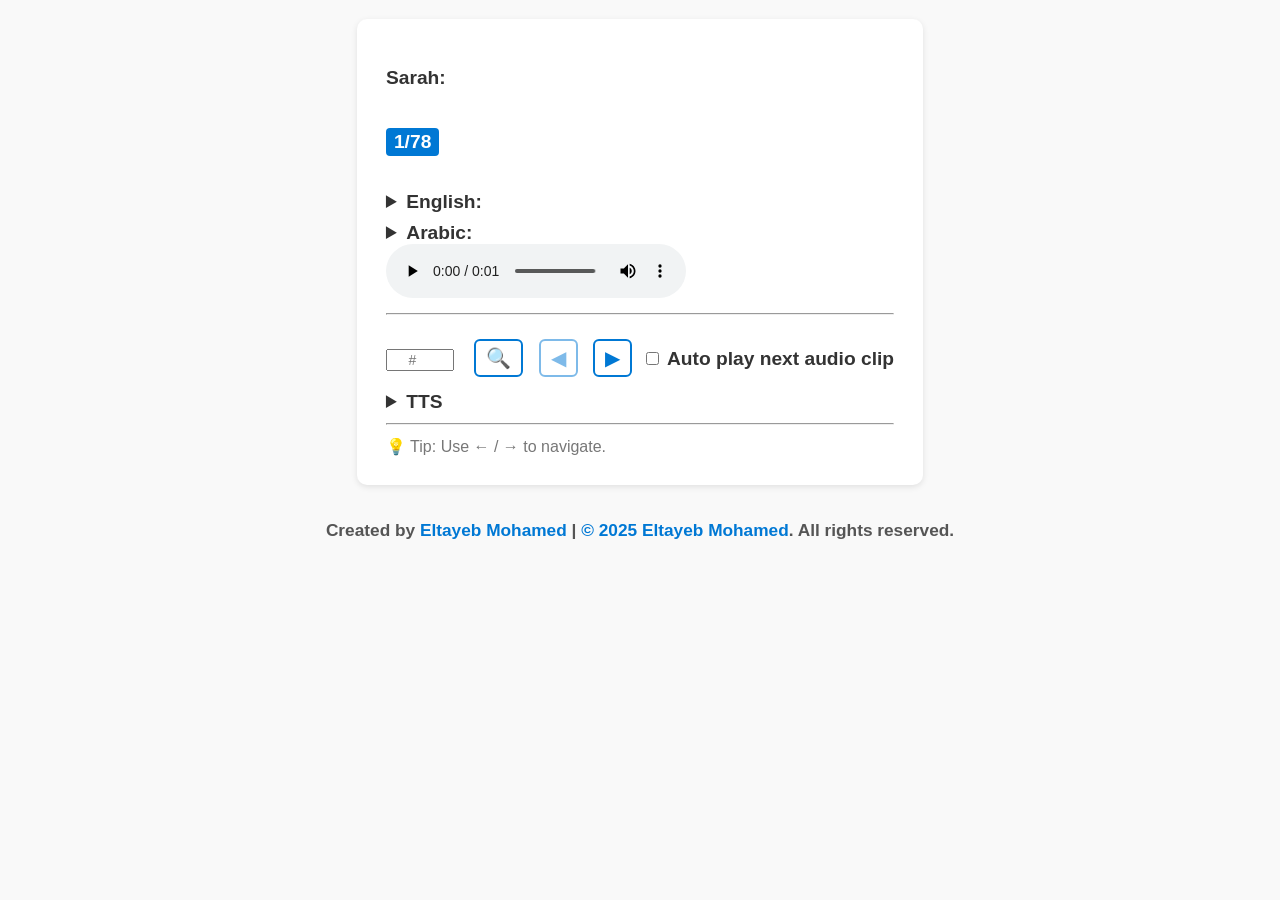
<file: assets/audio/Q3eSE_LS0_U02_02_Listening_ActivityA.html>
<!DOCTYPE html>
<html lang="en">
<head>
  <meta charset="UTF-8" />
  <meta name="viewport" content="width=device-width, initial-scale=1.0" />
  <title>Template</title>
  <style>
    /* Your original CSS unchanged */
    body {
      font-family: sans-serif;
      font-size: larger;
      font-weight: bold;
      display: flex;
      flex-direction: column;
      align-items: center;
      margin: 0;
      padding: 1em;
      background-color: #f9f9f9;
      color: #333;
    }
    #speak {
        display: block;
        margin-left: auto;
        margin-right: auto;
      }

    main {
      max-width: 600px;
      background: white;
      padding: 1.5em;
      border-radius: 10px;
      box-shadow: 0 2px 6px rgba(0, 0, 0, 0.1);
    }

    button {
      background: none;
      border: 2px solid #0078d4;
      color: #0078d4;
      font-size: 20px;
      margin: 5px;
      padding: 5px 10px;
      border-radius: 6px;
      cursor: pointer;
      transition: 0.2s;
    }

    button:hover:not(:disabled) {
      background-color: #0078d4;
      color: white;
    }

    button:disabled {
      opacity: 0.5;
      cursor: not-allowed;
    }

    input[type="number"] {
      font-size: 14px;
      width: 60px;
      margin-right: 10px;
      text-align: center;
    }

    #keyWords {
      text-align: center;
      color: #0078d4;
      font-size: 1.3em;
      margin-bottom: 10px;
    }

    #english {
      color: #444;
    }

    #q {
      background: #0078d4;
      color: white;
      padding: 3px 8px;
      border-radius: 4px;
      display: inline-block;
      margin-bottom: 10px;
    }

    .controls {
      margin-top: 1em;
      text-align: center;
    }

    details {
      margin-top: 0.5em;
    }

    small {
      color: #777;
      font-weight: normal;
    }

    footer {
      margin-top: auto;
      text-align: center;
      padding: 1em 0;
      font-size: 0.9em;
      color: #555;
    }

    footer span {
      color: #0078d4;
      font-weight: bold;
    }

    section.general.info,
    section.activity {
      width: 100%;
      max-width: 600px;
      box-sizing: border-box;
    }

    section.general.info details,
    section.activity details {
      display: block;
      width: 100%;
      border: 1px solid #ccc;
      border-radius: 8px;
      padding: 10px;
      background: white;
      box-shadow: 0 2px 6px rgba(0, 0, 0, 0.05);
      margin: 0.5em 0;
    }

    table {
      width: 100%;
      border-collapse: collapse;
      font-size: 0.9em;
    }

    th, td {
      border: 1px solid #333;
      padding: 8px;
      text-align: center;
    }

    th {
      background-color: #f2f2f2;
    }

    .table-container {
      overflow-x: auto;
    }
    #arabic{
      direction: rtl;
      text-align: right;
    }

    @media (max-width: 480px) {
      body {
        padding: 0.6em;
      }
      #q { font-size: 0.9em; }
      button { font-size: 18px; padding: 4px 8px; }
    }
    #objectives{
      color: red;
    }
    #questionBasedOnAudio{
      color: blue;
      text-align: left;
    }
    main {
      overflow-y: auto;
    }
    #questionBasedOnAudio li,
      #answer li {
    margin-bottom: 0.8em;
    }
    #questionBasedOnAudio ol { padding-left: 1em; }
    .tts-buttons {
      display: flex;
      justify-content: center;
      gap: 5px;
      flex-wrap: wrap; /* keeps it mobile-friendly */
    }
  </style>
</head>

<body role="document">

  <!-- Added role="main" -->
  <main role="main" aria-label="Lesson player interface">

    <p id="speaker" aria-label="Speaker name"></p>
    <p id="q" aria-live="polite"></p>
    <p id="keyWords" aria-label="Keywords"></p>

    <details id="definition" aria-label="Definition section">
      <summary aria-label="Show or hide definition">Definition</summary>
      <p id="def"></p>
    </details>

    <details id="illustrations" style="display:none;" aria-label="Illustration section">
      <summary aria-label="Show or hide illustration">Illustration</summary>
      <img id="image" alt="Related illustration" width="200" height="200" style="display:none;">
    </details>

    <details id="englishDetails" aria-label="English explanation">
      <summary aria-label="Show or hide English explanation">English:</summary>
      <p id="english"></p>
    </details>

    <details id="arabicDetails" aria-label="Arabic explanation">
      <summary aria-label="Show or hide Arabic explanation">Arabic:</summary>
      <p id="arabic"></p>
    </details>

    <p id="refer_to_container"><strong>Refer to:</strong> <span id="refer_to"></span></p>
    <p id="back_to_container"><strong>Back to:</strong> <span id="back_to"></span></p>

    <!-- ARIA enhancement -->
    <audio id="audio" controls aria-label="Audio player">
      <source src="" type="audio/mp3" />
      Your browser does not support the audio element.
    </audio>

    <hr>

    <div class="controls" role="group" aria-label="Navigation controls">

      <input 
        type="number" 
        id="audioIndex" 
        min="1" 
        placeholder="#" 
        aria-label="Enter clip number"
      />

      <button id="search" aria-label="Search for audio by number">&#128269;</button>

      <button id="prev" aria-label="Previous audio clip">&#9664;</button>
      <button id="next" aria-label="Next audio clip">&#9654;</button>

      <label aria-label="Autoplay next audio">
        <input type="checkbox" id="autoPlay" unchecked aria-checked="false" />
        Auto play next audio clip
      </label>

      <div id="questionBasedOnAudio"></div>
    </div>

    <details aria-label="Text-to-speech options">
      <summary aria-label="Show or hide text-to-speech controls">TTS</summary>

      <div class="tts-buttons" role="group" aria-label="TTS controls">
        <button id="speak" aria-label="Text to speech: read all text">TTS-All text</button>
        <button id="stop" aria-label="Stop text to speech">Stop TTS</button>
        <button id="speakSelection" aria-label="Text to speech: read selected text">TTS-Selected</button>
      </div>
    </details>
     
    <div>
      <details id="answerDetails" aria-label="Answer section">
        <summary aria-label="Show or hide answer">Answer</summary>
        <div id="answer"></div>
      </details>
    </div>

    <hr>

    <small aria-label="Tip: Use arrow keys">💡 Tip: Use ← / → to navigate.</small>
  </main>

  <footer role="contentinfo">
    <p>Created by <span>Eltayeb Mohamed</span> | <span>© 2025 Eltayeb Mohamed</span>. All rights reserved.</p>
  </footer>

  <!-- JS Unchanged except ARIA support integrated where appropriate -->
  <script>
    const utterance = new SpeechSynthesisUtterance();
    let currentAudioIndex = 0;

    const Sentences = [
      /* your entire array unchanged */

      //1
            {
        speaker: `Sarah:`,
        keyWord: ``,
        definition: ``,
        english: `Good afternoon.`,
        arabic: `مساء الخير.`,
        refer_to: ``,
        back_to: ``,
        audio: `Good afternoon.mp3`,
        audioQuestion: ``,
        answer: ``,
        Image:``
      },
      //2
      {
        speaker: `Sarah:`,
        keyWord: ``,
        definition: ``,
        english: `Thank you for calling`,
        arabic: `شكراً لاتصالك`,
        refer_to: ``,
        back_to: ``,
        audio: `Thank you for calling.mp3`,
        audioQuestion: ``,
        answer: ``,
        Image:``
      },
      //3
      {
        speaker: `Sarah:`,
        keyWord: ``,
        definition: ``,
        english: `Al Jaser Online University.`,
        arabic: `جامعة الجاسر الإلكترونية`,
        refer_to: ``,
        back_to: ``,
        audio: `Al Jaser Online University.mp3`,
        audioQuestion: ``,
        answer: ``,
        Image:``
      },
      //4
      {
        speaker: `Sarah:`,
        keyWord: ``,
        definition: ``,
        english: `My name is Sarah.`,
        arabic: `اسمي سارة.`,
        refer_to: ``,
        back_to: ``,
        audio: `My name is Sarah.mp3`,
        audioQuestion: ``,
        answer: ``,
        Image:``
      },
      //5
      {
        speaker: `Sarah:`,
        keyWord: ``,
        definition: ``,
        english: `How may I help you?`,
        arabic: `كيف يمكنني مساعدتك؟`,
        refer_to: ``,
        back_to: ``,
        audio: `How may I help you.mp3`,
        audioQuestion: ``,
        answer: ``,
        Image:``
      },
      //6
      {
        speaker: `Layla:`,
        keyWord: ``,
        definition: ``,
        english: `Hi. My name is Layla.`,
        arabic: `مرحبًا. اسمي ليلى.`,
        refer_to: ``,
        back_to: ``,
        audio: `Hi  My name is Layla.mp3`,
        audioQuestion: ``,
        answer: ``,
        Image:``
      },
      //7
      {
        speaker: `Layla:`,
        keyWord: ``,
        definition: ``,
        english: `I am interested in your school.`,
        arabic: `أنا مهتمة بمدرستكم.`,
        refer_to: ``,
        back_to: ``,
        audio: `I am interested in your school.mp3`,
        audioQuestion: ``,
        answer: ``,
        Image:``
      },
      //8
      {
        speaker: `Layla:`,
        keyWord: ``,
        definition: ``,
        english: `Can you tell me about it?`,
        arabic: `هل يمكنك أن تخبريني عنها`,
        refer_to: ``,
        back_to: ``,
        audio: `Can you tell me about it.mp3`,
        audioQuestion: ``,
        answer: ``,
        Image:``
      },
      //9
      {
        speaker: `Sarah:`,
        keyWord: ``,
        definition: ``,
        english: `Of course.`,
        arabic: `بالطبع.`,
        refer_to: ``,
        back_to: ``,
        audio: `Of course.mp3`,
        audioQuestion: ``,
        answer: ``,
        Image:``
      },
      //10
      {
        speaker: `Sarah:`,
        keyWord: ``,
        definition: ``,
        english: `Al Jaser Online University is a wonderful school.`,
        arabic: `جامعة الجاسر الإلكترونية هي مدرسة رائعة.`,
        refer_to: ``,
        back_to: ``,
        audio: `Al Jaser Online University is a wonderful school.mp3`,
        audioQuestion: ``,
        answer: ``,
        Image:``
      },
      //11
      {
        speaker: `Sarah:`,
        keyWord: ``,
        definition: ``,
        english: `Professors give lectures online.`,
        arabic: ` الأساتذة يعطون محاضرات عبر الإنترنت.`,
        refer_to: ``,
        back_to: ``,
        audio: `Professors give lectures online.mp3`,
        audioQuestion: ``,
        answer: ``,
        Image:``
      },
      //12
       {
        speaker: `Sarah:`,
        keyWord: ``,
        definition: ``,
        english: `Students can learn `,
        arabic: `يمكن للطلاب أن يتعلموا`,
        refer_to: ``,
        back_to: ``,
        audio: `Students can learn.mp3`,
        audioQuestion: ``,
        answer: ``,
        Image:``
      },
      //13
      {
        speaker: `Sarah:`,
        keyWord: ``,
        definition: ``,
        english: `anywhere in the world.`,
        arabic: `في أي مكان في العالم.`,
        refer_to: ``,
        back_to: ``,
        audio: `anywhere in the world.mp3`,
        audioQuestion: ``,
        answer: ``,
        Image:``
      },
      //14
      {
        speaker: `Sarah:`,
        keyWord: ``,
        definition: ``,
        english: `Do you have Internet access?`,
        arabic: `هل لديك اتصال بالإنترنت؟`,
        refer_to: ``,
        back_to: ``,
        audio: `Do you have Internet access.mp3`,
        audioQuestion: ``,
        answer: ``,
        Image:``
      },
      //15
      {
        speaker: `Layla:`,
        keyWord: ``,
        definition: ``,
        english: `Yes, I do.`,
        arabic: `نعم، أفعل.`,
        refer_to: ``,
        back_to: ``,
        audio: `Yes, I do.mp3`,
        audioQuestion: ``,
        answer: ``,
        Image:``
      },
      //16
      {
        speaker: `Sarah:`,
        keyWord: ``,
        definition: ``,
        english: `Great.`,
        arabic: `عظيم!`,
        refer_to: ``,
        back_to: ``,
        audio: `great.mp3`,
        audioQuestion: ``,
        answer: ``,
        Image:``
      },
      //17
      {
        speaker: `Sarah:`,
        keyWord: ``,
        definition: ``,
        english: `Then you can take our classes.`,
        arabic: `ثم يمكنك حضور دروسنا.`,
        refer_to: ``,
        back_to: ``,
        audio: `Then you can take our classes.mp3`,
        audioQuestion: ``,
        answer: ``,
        Image:``
      },
      //18
      {
        speaker: `Layla:`,
        keyWord: ``,
        definition: ``,
        english: `Does Al Jaser have a campus?`,
        arabic: `هل لدى الجاسر حرم جامعي؟`,
        refer_to: ``,
        back_to: ``,
        audio: `Does Al Jaser have a campus.mp3`,
        audioQuestion: ``,
        answer: ``,
        Image:``
      },
      //19
      {
        speaker: `Sarah:`,
        keyWord: ``,
        definition: ``,
        english: `No, we don’t have a campus.`,
        arabic: `لا، ليس لدينا حرم جامعي.`,
        refer_to: ``,
        back_to: ``,
        audio: `No, we don’t have a campus.mp3`,
        audioQuestion: ``,
        answer: ``,
        Image:``
      },
      //20
      {
        speaker: `Sarah:`,
        keyWord: ``,
        definition: ``,
        english: `All of our classes are online.`,
        arabic: `جميع دروسنا متاحة عبر الإنترنت.`,
        refer_to: ``,
        back_to: ``,
        audio: `All of our classes are online.mp3`,
        audioQuestion: ``,
        answer: ``,
        Image:``
      },
      //21
      {
        speaker: `Sarah:`,
        keyWord: ``,
        definition: ``,
        english: `But we do have a really great community.`,
        arabic: `لكن لدينا مجتمع رائع حقًا.`,
        refer_to: ``,
        back_to: ``,
        audio: `But we do have a really great community.mp3`,
        audioQuestion: ``,
        answer: ``,
        Image:``
      },
      //22
      {
        speaker: `Layla:`,
        keyWord: ``,
        definition: ``,
        english: `Really?`,
        arabic: `حقًا؟`,
        refer_to: ``,
        back_to: ``,
        audio: `Really.mp3`,
        audioQuestion: ``,
        answer: ``,
        Image:``
      },
      //23
       {
        speaker: `Layla:`,
        keyWord: ``,
        definition: ``,
        english: `Can you tell me more about that?`,
        arabic: `هل يمكنك أن تخبرني المزيد عن ذلك؟`,
        refer_to: ``,
        back_to: ``,
        audio: `Can you tell me more about that.mp3`,
        audioQuestion: ``,
        answer: ``,
        Image:``
      },
      //24
      {
        speaker: `Sarah:`,
        keyWord: ``,
        definition: ``,
        english: `Sure.`,
        arabic: `بالتأكيد.`,
        refer_to: ``,
        back_to: ``,
        audio: `sure.mp3`,
        audioQuestion: ``,
        answer: ``,
        Image:``
      },
      //25
      {
        speaker: `Sarah:`,
        keyWord: ``,
        definition: ``,
        english: `We have special chat rooms`,
        arabic: `لدينا غرف دردشة خاصة`,
        refer_to: ``,
        back_to: ``,
        audio: `We have special chat rooms.mp3`,
        audioQuestion: ``,
        answer: ``,
        Image:``
      },
      //26
      {
        speaker: `Sarah:`,
        keyWord: ``,
        definition: ``,
        english: `where students can talk`,
        arabic: `حيث يمكن للطلاب التحدث   `,
        refer_to: ``,
        back_to: ``,
        audio: `where students can talk to other students.mp3`,
        audioQuestion: ``,
        answer: ``,
        Image:``
      },
      //27
      {
        speaker: `Sarah:`,
        keyWord: ``,
        definition: ``,
        english: `to other students`,
        arabic: `إلى طلاب آخرين`,
        refer_to: ``,
        back_to: ``,
        audio: `to other students.mp3`,
        audioQuestion: ``,
        answer: ``,
        Image:``
      },
      //28
      {
        speaker: `Sarah:`,
        keyWord: ``,
        definition: ``,
        english: `with the same interests.`,
        arabic: `لهم نفس الاهتمامات.`,
        refer_to: ``,
        back_to: ``,
        audio: `with the same interests.mp3`,
        audioQuestion: ``,
        answer: ``,
        Image:``
      },
      //29
      {
        speaker: `Sarah:`,
        keyWord: ``,
        definition: ``,
        english: `For example,`,
        arabic: `على سبيل المثال`,
        refer_to: ``,
        back_to: ``,
        audio: `For example.mp3`,
        audioQuestion: ``,
        answer: ``,
        Image:``
      },
      //30
      {
        speaker: `Sarah:`,
        keyWord: ``,
        definition: ``,
        english: `do you like science?`,
        arabic: `هل يعجبك العلم؟`,
        refer_to: ``,
        back_to: ``,
        audio: `do you like science.mp3`,
        audioQuestion: ``,
        answer: ``,
        Image:``
      },
      //31
      {
        speaker: `Layla:`,
        keyWord: ``,
        definition: ``,
        english: `Yes, I do.`,
        arabic: `نعم، أفعل.`,
        refer_to: ``,
        back_to: ``,
        audio: `Yes, I do 2.mp3`,
        audioQuestion: ``,
        answer: ``,
        Image:``
      },
      //32
      {
        speaker: `Sarah:`,
        keyWord: ``,
        definition: ``,
        english: `Well, you can go to the science chat room`,
        arabic: `حسنًا، يمكنك الذهاب إلى غرفة دردشة العلوم`,
        refer_to: ``,
        back_to: ``,
        audio: `Well, you can go to the science chat room.mp3`,
        audioQuestion: ``,
        answer: ``,
        Image:``
      },
      //33
      {
        speaker: `Sarah:`,
        keyWord: ``,
        definition: ``,
        english: `and talk about science with other students`,
        arabic: `وتحدث عن العلم مع طلاب آخرين`,
        refer_to: ``,
        back_to: ``,
        audio: `and talk about science with other students.mp3`,
        audioQuestion: ``,
        answer: ``,
        Image:``
      },
      //34
       {
        speaker: `Sarah:`,
        keyWord: ``,
        definition: ``,
        english: `Do you like foreign languages?`,
        arabic: `هل تعجبك اللغات الأجنبية؟`,
        refer_to: ``,
        back_to: ``,
        audio: `Do you like foreign languages.mp3`,
        audioQuestion: ``,
        answer: ``,
        Image:``
      },
      //35
      {
        speaker: `Layla:`,
        keyWord: ``,
        definition: ``,
        english: `Yes, I want to learn a new language.`,
        arabic: `نعم، أريد أن أتعلم لغة جديدة.`,
        refer_to: ``,
        back_to: ``,
        audio: `Yes, I want to learn a new language.mp3`,
        audioQuestion: ``,
        answer: ``,
        Image:``
      },
      //36
      {
        speaker: `Sarah:`,
        keyWord: ``,
        definition: ``,
        english: `Oh, good!`,
        arabic: `Oh, good.`,
        refer_to: ``,
        back_to: ``,
        audio: `Oh, good.mp3`,
        audioQuestion: ``,
        answer: ``,
        Image:``
      },
      //37
      {
        speaker: `Sarah:`,
        keyWord: ``,
        definition: ``,
        english: `You can go to a foreign language chat room`,
        arabic: `يمكنك الذهاب إلى غرفة دردشة للغة أجنبية.`,
        refer_to: ``,
        back_to: ``,
        audio: `You can go to a foreign language chat room.mp3`,
        audioQuestion: ``,
        answer: ``,
        Image:``
      },
      //38
      {
        speaker: `Sarah:`,
        keyWord: ``,
        definition: ``,
        english: `like the French language chat room`,
        arabic: `مثل غرفة الدردشة باللغة الفرنسية`,
        refer_to: ``,
        back_to: ``,
        audio: `like the French language chat room.mp3`,
        audioQuestion: ``,
        answer: ``,
        Image:``
      },
      //39
      {
        speaker: `Sarah:`,
        keyWord: ``,
        definition: ``,
        english: `or the English language chat room`,
        arabic: `أو غرفة دردشة اللغة الإنجليزية`,
        refer_to: ``,
        back_to: ``,
        audio: `or the English language chat room.mp3`,
        audioQuestion: ``,
        answer: ``,
        Image:``
      },
      //40
      {
        speaker: `Sarah:`,
        keyWord: ``,
        definition: ``,
        english: `and practice speaking with other students.`,
        arabic: `و تمارس التحدث مع طلاب آخرين.`,
        refer_to: ``,
        back_to: ``,
        audio: `and practice speaking with other students.mp3`,
        audioQuestion: ``,
        answer: ``,
        Image:``
      },
      //41
      {
        speaker: `Sarah:`,
        keyWord: ``,
        definition: ``,
        english: `It’s a great way to improve your skills.`,
        arabic: `إنها طريقة رائعة لتحسين مهاراتك.`,
        refer_to: ``,
        back_to: ``,
        audio: `It’s a great way to improve your skills.mp3`,
        audioQuestion: ``,
        answer: ``,
        Image:``
      },
      //42
      {
        speaker: `Sarah:`,
        keyWord: ``,
        definition: ``,
        english: `You can also be in a club.`,
        arabic: `يمكنك أيضًا أن تكون في نادٍ.`,
        refer_to: ``,
        back_to: ``,
        audio: `You can also be in a club.mp3`,
        audioQuestion: ``,
        answer: ``,
        Image:``
      },
      //43
      {
        speaker: `Sarah:`,
        keyWord: ``,
        definition: ``,
        english: `For example`,
        arabic: `على سبيل المثال`,
        refer_to: ``,
        back_to: ``,
        audio: `For example 2.mp3`,
        audioQuestion: ``,
        answer: ``,
        Image:``
      },
      //44
      {
        speaker: `Sarah:`,
        keyWord: ``,
        definition: ``,
        english: `you can join a book club.`,
        arabic: `يمكنك الانضمام إلى نادي الكتاب   `,
        refer_to: ``,
        back_to: ``,
        audio: `you can join a book club or a math club.mp3`,
        audioQuestion: ``,
        answer: ``,
        Image:``
      },
      //45
       {
        speaker: `Sarah:`,
        keyWord: ``,
        definition: ``,
        english: `or a math club.`,
        arabic: `أو نادي الرياضيات`,
        refer_to: ``,
        back_to: ``,
        audio: `or a math club.mp3`,
        audioQuestion: ``,
        answer: ``,
        Image:``
      },
      //46
      
      //47
      
      //48
      {
        speaker: `Layla:`,
        keyWord: ``,
        definition: ``,
        english: `That sounds like fun.`,
        arabic: `يبدو ذلك ممتعًا.`,
        refer_to: ``,
        back_to: ``,
        audio: `That sounds like fun.mp3`,
        audioQuestion: ``,
        answer: ``,
        Image:``
      },
      //49
      {
        speaker: `Layla:`,
        keyWord: ``,
        definition: ``,
        english: `Does the university have a library`,
        arabic: `هل لدى الجامعة مكتبة؟`,
        refer_to: ``,
        back_to: ``,
        audio: `Does the university have a library.mp3`,
        audioQuestion: ``,
        answer: ``,
        Image:``
      },
      {
        speaker: `Sarah:`,
        keyWord: ``,
        definition: ``,
        english: `Yes, we do.`,
        arabic: `نعم، نحن نفعل.`,
        refer_to: ``,
        back_to: ``,
        audio: `Yes, we do.mp3`,
        audioQuestion: ``,
        answer: ``,
        Image:``
      },
      //50
      {
        speaker: `Sarah:`,
        keyWord: ``,
        definition: ``,
        english: `It’s an online library.`,
        arabic: `إنها مكتبة على الإنترنت.`,
        refer_to: ``,
        back_to: ``,
        audio: `It’s an online library.mp3`,
        audioQuestion: ``,
        answer: ``,
        Image:``
      },
      //51
      {
        speaker: `Sarah:`,
        keyWord: ``,
        definition: ``,
        english: `You can download things like books`,
        arabic: `يمكنك تنزيل أشياء مثل الكتب`,
        refer_to: ``,
        back_to: ``,
        audio: `You can download things like books.mp3`,
        audioQuestion: ``,
        answer: ``,
        Image:``
      },
      //52
      {
        speaker: `Sarah:`,
        keyWord: ``,
        definition: ``,
        english: `and magazine articles`,
        arabic: `ومقالات المجلات`,
        refer_to: ``,
        back_to: ``,
        audio: `and magazine articles.mp3`,
        audioQuestion: ``,
        answer: ``,
        Image:``
      },
      //53
      {
        speaker: `Layla:`,
        keyWord: ``,
        definition: ``,
        english: `Wow, that’s really interesting.`,
        arabic: `واو، هذا حقًا مثير للاهتمام.`,
        refer_to: ``,
        back_to: ``,
        audio: `Wow, that’s really interesting.mp3`,
        audioQuestion: ``,
        answer: ``,
        Image:``
      },
      //54
      {
        speaker: `Layla:`,
        keyWord: ``,
        definition: ``,
        english: `How many students does the university have?`,
        arabic: `كم عدد الطلاب في الجامعة؟`,
        refer_to: ``,
        back_to: ``,
        audio: `How many students does the university have.mp3`,
        audioQuestion: ``,
        answer: ``,
        Image:``
      },
      //55
      {
        speaker: `Sarah:`,
        keyWord: ``,
        definition: ``,
        english: `Right now`,
        arabic: ``,
        refer_to: ``,
        back_to: ``,
        audio: `right now.mp3`,
        audioQuestion: ``,
        answer: ``,
        Image:``
      },
      //56
       {
        speaker: `Sarah:`,
        keyWord: ``,
        definition: ``,
        english: `we have about 15,000 students`,
        arabic: `لدينا حوالي 15,000 طالب`,
        refer_to: ``,
        back_to: ``,
        audio: `we have about 15,000 students.mp3`,
        audioQuestion: ``,
        answer: ``,
        Image:``
      },
      //57
      {
        speaker: `Sarah:`,
        keyWord: ``,
        definition: ``,
        english: `from all over the world`,
        arabic: `من جميع أنحاء العالم`,
        refer_to: ``,
        back_to: ``,
        audio: `from all over the world.mp3`,
        audioQuestion: ``,
        answer: ``,
        Image:``
      },
      //58
      {
        speaker: `Sarah:`,
        keyWord: ``,
        definition: ``,
        english: `like Asia, the Middle East, and Europe.`,
        arabic: `مثل آسيا، والشرق الأوسط، وأوروبا.`,
        refer_to: ``,
        back_to: ``,
        audio: `like Asia, the Middle East, and Europe.mp3`,
        audioQuestion: ``,
        answer: ``,
        Image:``
      },
      //59
      {
        speaker: `Sarah:`,
        keyWord: ``,
        definition: ``,
        english: `Our professors live in different countries`,
        arabic: `أساتذتنا يعيشون في دول مختلفة`,
        refer_to: ``,
        back_to: ``,
        audio: `Our professors live in different countries.mp3`,
        audioQuestion: ``,
        answer: ``,
        Image:``
      },
      //60
      {
        speaker: `Sarah:`,
        keyWord: ``,
        definition: ``,
        english: `like Saudi Arabia`,
        arabic: `مثل المملكة العربية السعودية`,
        refer_to: ``,
        back_to: ``,
        audio: `like Saudi Arabia.mp3`,
        audioQuestion: ``,
        answer: ``,
        Image:``
      },
      //61
      {
        speaker: `Sarah:`,
        keyWord: ``,
        definition: ``,
        english: `France, and Japan.`,
        arabic: ``,
        refer_to: ``,
        back_to: ``,
        audio: `France, and Japan.mp3`,
        audioQuestion: ``,
        answer: ``,
        Image:``
      },
      //62
      {
        speaker: `Layla:`,
        keyWord: ``,
        definition: ``,
        english: `I have a full-time job.`,
        arabic: `لدي وظيفة بدوام كامل.`,
        refer_to: ``,
        back_to: ``,
        audio: `I have a full-time job.mp3`,
        audioQuestion: ``,
        answer: ``,
        Image:``
      },
      //63
      {
        speaker: `Layla:`,
        keyWord: ``,
        definition: ``,
        english: `Can I take classes in the evenings?`,
        arabic: ``,
        refer_to: ``,
        back_to: ``,
        audio: `Can I take classes in the evenings.mp3`,
        audioQuestion: ``,
        answer: ``,
        Image:``
      },
      //64
      {
        speaker: `Sarah:`,
        keyWord: ``,
        definition: ``,
        english: `You can watch videos of lectures.`,
        arabic: `يمكنك مشاهدة مقاطع الفيديو للمحاضرات.`,
        refer_to: ``,
        back_to: ``,
        audio: `You can watch videos of lectures.mp3`,
        audioQuestion: ``,
        answer: ``,
        Image:``
      },
      //65
      {
        speaker: `Sarah:`,
        keyWord: ``,
        definition: ``,
        english: `at any time`,
        arabic: `في أي وقت`,
        refer_to: ``,
        back_to: ``,
        audio: `at any time.mp3`,
        audioQuestion: ``,
        answer: ``,
        Image:``
      },
      //66
      {
        speaker: `Sarah:`,
        keyWord: ``,
        definition: ``,
        english: `You can also take tests at any time`,
        arabic: `يمكنك أيضًا إجراء الاختبارات في أي وقت.`,
        refer_to: ``,
        back_to: ``,
        audio: `You can also take tests at any time.mp3`,
        audioQuestion: ``,
        answer: ``,
        Image:``
      },
      //67
       {
        speaker: `Layla:`,
        keyWord: ``,
        definition: ``,
        english: `That sounds perfect for me.`,
        arabic: `هذا يبدو مثالياً بالنسبة لي.`,
        refer_to: ``,
        back_to: ``,
        audio: `That sounds perfect for me.mp3`,
        audioQuestion: ``,
        answer: ``,
        Image:``
      },
      //68
      {
        speaker: `Layla:`,
        keyWord: ``,
        definition: ``,
        english: `What kinds of classes do you have?`,
        arabic: ``,
        refer_to: ``,
        back_to: ``,
        audio: `What kinds of classes do you have.mp3`,
        audioQuestion: ``,
        answer: ``,
        Image:``
      },
      //69
      {
        speaker: `Sarah:`,
        keyWord: ``,
        definition: ``,
        english: `We have classes in many different subjects`,
        arabic: `لدينا حصص في العديد من المواد المختلفة.`,
        refer_to: ``,
        back_to: ``,
        audio: `We have classes in many different subjects.mp3`,
        audioQuestion: ``,
        answer: ``,
        Image:``
      },
      //70
      {
        speaker: `Sarah:`,
        keyWord: ``,
        definition: ``,
        english: `like math, science, history, and foreign languages`,
        arabic: `مثل الرياضيات والعلوم والتاريخ واللغات الأجنبية.`,
        refer_to: ``,
        back_to: ``,
        audio: `like math, science, history, and foreign languages.mp3`,
        audioQuestion: ``,
        answer: ``,
        Image:``
      },
      //71
      {
        speaker: `Layla:`,
        keyWord: ``,
        definition: ``,
        english: `I see.`,
        arabic: ``,
        refer_to: ``,
        back_to: ``,
        audio: `I see.mp3`,
        audioQuestion: ``,
        answer: ``,
        Image:``
      },
      //72
      {
        speaker: `Layla:`,
        keyWord: ``,
        definition: ``,
        english: `Thank you so much for all the information`,
        arabic: `شكراً جزيلاً لك على كل المعلومات.`,
        refer_to: ``,
        back_to: ``,
        audio: `Thank you so much for all the information.mp3`,
        audioQuestion: ``,
        answer: ``,
        Image:``
      },
      //73
      {
        speaker: `Sarah:`,
        keyWord: ``,
        definition: ``,
        english: `You’re welcome.`,
        arabic: `على الرحب والسعة.`,
        refer_to: ``,
        back_to: ``,
        audio: `You’re welcome.mp3`,
        audioQuestion: ``,
        answer: ``,
        Image:``
      },
      //74
      {
        speaker: `Sarah:`,
        keyWord: ``,
        definition: ``,
        english: `Do you have any other questions?`,
        arabic: `هل لديك أي أسئلة أخرى؟`,
        refer_to: ``,
        back_to: ``,
        audio: `Do you have any other questions.mp3`,
        audioQuestion: ``,
        answer: ``,
        Image:``
      },
      //75
      {
        speaker: `Layla:`,
        keyWord: ``,
        definition: ``,
        english: `No, not right now.`,
        arabic: `لا، ليس الآن.`,
        refer_to: ``,
        back_to: ``,
        audio: `No, not right now.mp3`,
        audioQuestion: ``,
        answer: ``,
        Image:``
      },
      //76
      {
        speaker: `Layla:`,
        keyWord: ``,
        definition: ``,
        english: `It was nice talking to you.`,
        arabic: `كان من اللطيف التحدث معك.`,
        refer_to: ``,
        back_to: ``,
        audio: `It was nice talking to you.mp3`,
        audioQuestion: ``,
        answer: ``,
        Image:``
      },
      //77
      {
        speaker: `Sarah:`,
        keyWord: ``,
        definition: ``,
        english: `It was nice talking to you, too.`,
        arabic: `كان من اللطيف التحدث معك أيضاً.`,
        refer_to: ``,
        back_to: ``,
        audio: `It was nice talking to you, too.mp3`,
        audioQuestion: ``,
        answer: ``,
        Image:``
      },
      //78
       {
        speaker: `Layla:`,
        keyWord: ``,
        definition: ``,
        english: `Bye.`,
        arabic: `وداعاً.`,
        refer_to: ``,
        back_to: ``,
        audio: `bye.mp3`,
        audioQuestion: ``,
        answer: ``,
        Image:``
      },
      //79
      {
        speaker: `Sarah:`,
        keyWord: ``,
        definition: ``,
        english: `Goodbye!`,
        arabic: `وداعاً.`,
        refer_to: ``,
        back_to: ``,
        audio: `Goodbye.mp3`,
        audioQuestion: ``,
        answer: ``,
        Image:``
      },
      
    ];

    const speakSelectionBtn = document.getElementById("speakSelection");
    const speakBtn = document.getElementById("speak");
    const stopBtn = document.getElementById("stop");

    const q = document.getElementById("q");
    const refer_to = document.getElementById("refer_to");
    const back_to = document.getElementById("back_to");
    const speaker = document.getElementById("speaker");
    const keyWords = document.getElementById("keyWords");
    const def = document.getElementById("def");
    const english = document.getElementById("english");
    const arabic = document.getElementById("arabic");
    const audio = document.getElementById("audio");
    const image = document.getElementById("image");
    const illustrationDetails = document.getElementById("illustrations");
    const questionBasedOnAudio = document.getElementById("questionBasedOnAudio");
    const audioIndexInput = document.getElementById("audioIndex");
    const autoPlayCheckbox = document.getElementById("autoPlay");

    const definitionDetails = document.getElementById("definition");
    const englishDetails = document.getElementById("englishDetails");
    const arabicDetails = document.getElementById("arabicDetails");
    const answer = document.getElementById("answer");
    const answerDetails = document.getElementById("answerDetails");
    const prevBtn = document.getElementById("prev");
    const nextBtn = document.getElementById("next");

    speakBtn.addEventListener("click", () => {
        const s = Sentences[currentAudioIndex];
        if (s.english?.trim()) {
            const cleanedText = s.english.replace(/<br\s*\/?>/gi, ' '); 
            utterance.text = cleanedText;  
            speechSynthesis.cancel();      
            speechSynthesis.speak(utterance);
        }
    });

    speakSelectionBtn.addEventListener("click", () => {
      const selectedText = window.getSelection().toString().trim();
      if (!selectedText) return;
      utterance.text = selectedText;
      speechSynthesis.cancel();
      speechSynthesis.speak(utterance);
    });

    stopBtn.addEventListener("click", () => {
      speechSynthesis.cancel();
    });

    function updateButtonState() {
      prevBtn.disabled = currentAudioIndex === 0;
      nextBtn.disabled = currentAudioIndex === Sentences.length - 1;
    }

    function displayData() {
      const s = Sentences[currentAudioIndex];

      q.textContent = `${currentAudioIndex + 1}/${Sentences.length}`;

      refer_to.textContent = s.refer_to || "";
      back_to.textContent = s.back_to || "";

      const referToContainer = document.getElementById("refer_to_container");
      const backToContainer = document.getElementById("back_to_container");

      referToContainer.style.display = s.refer_to?.trim() ? "block" : "none";
      backToContainer.style.display = s.back_to?.trim() ? "block" : "none";

      keyWords.innerHTML = s.keyWord || "";
      speaker.innerHTML = s.speaker || "";
      def.innerHTML = s.definition || "";
      english.innerHTML = s.english || "";
      arabic.innerHTML = s.arabic || "";
      audio.src = s.audio || "";
      answer.innerHTML = s.answer || "";

      questionBasedOnAudio.innerHTML = s.audioQuestion?.trim()
        ? `<details aria-label="Audio question"><summary>Question</summary>${s.audioQuestion}</details>`
        : "";

      answerDetails.style.display = s.answer?.trim() ? "block" : "none";
      definitionDetails.style.display = s.definition?.trim() ? "block" : "none";
      englishDetails.style.display = s.english?.trim() ? "block" : "none";
      arabicDetails.style.display = s.arabic?.trim() ? "block" : "none";

      if (s.Image && s.Image.trim() !== "" && s.Image !== ".jpg") {
        image.src = s.Image;
        image.style.display = "block";
        illustrationDetails.style.display = "block";
      } else {
        image.removeAttribute("src");
        image.style.display = "none";
        illustrationDetails.style.display = "none";
      }

      updateButtonState();
    }

    function resetDetails() {
      definitionDetails.open = false;
      englishDetails.open = false;
      arabicDetails.open = false;
      answerDetails.open = false;
    }

    function nextSentence() {
      if (currentAudioIndex < Sentences.length - 1) {
        currentAudioIndex++;
        displayData();
        resetDetails();
        if (autoPlayCheckbox.checked) audio.play().catch(() => {});
      }
    }

    function prevSentence() {
      if (currentAudioIndex > 0) {
        currentAudioIndex--;
        displayData();
        resetDetails();
        if (autoPlayCheckbox.checked) audio.play().catch(() => {});
      }
    }

    nextBtn.addEventListener("click", nextSentence);
    prevBtn.addEventListener("click", prevSentence);

    document.getElementById("search").addEventListener("click", () => {
      const index = parseInt(audioIndexInput.value, 10) - 1;
      if (index >= 0 && index < Sentences.length) {
        currentAudioIndex = index;
        displayData();
      } else {
        alert(`Enter a number between 1 and ${Sentences.length}`);
      }
    });

    audioIndexInput.addEventListener("keydown", e => {
      if (e.key === "Enter") document.getElementById("search").click();
    });

    document.addEventListener("keydown", e => {
      if (e.key === "ArrowRight") nextSentence();
      if (e.key === "ArrowLeft") prevSentence();
    });

    displayData();
  </script>
</body>
</html>
</file>
<file: styles.css>
:root{
  --primary:#0078d4;
  --primary-dark:#005ea6;
  --bg:#f4f6f9;
  --card:#ffffff;
  --border:#d8dee6;
  --shadow:0 2px 8px rgba(0,0,0,.08);
}
*{box-sizing:border-box;margin:0;padding:0}
html,body{height:100%}
body{
  font-family:Segoe UI,Tahoma,sans-serif;
  background:var(--bg);
  color:#333;
  line-height:1.3;
  padding:2px;
}
main{
  width:100%;
  background:#fff;
  padding:.35rem;
  border-radius:6px;
  box-shadow:var(--shadow);
}
.file-selector{
  display:flex;
  flex-direction:column;
  gap:.25rem;
  padding:.4rem;
  border:2px solid var(--primary);
  border-radius:6px;
  background:#e8f4f8;
}
#lessonTitle{
  margin:.35rem 0;
  padding:.45rem;
  background:var(--primary);
  color:#fff;
  text-align:center;
  border-radius:6px;
  font-size:1rem;
}
input,select,button{font-size:.9rem}
input[type=text],input[type=number],select{
  width:100%;padding:7px;border:2px solid var(--primary);border-radius:6px;
}
button{
  min-height:38px;
  padding:.35rem;
  border:2px solid var(--primary);
  border-radius:6px;
  background:#fff;
  color:var(--primary);
  font-weight:600;
}
#lessonMode{display:flex;flex-direction:column;gap:.4rem}
.left-panel,.right-panel{display:flex;flex-direction:column;gap:.4rem}
.left-panel{
  position:sticky;
  top:0;
  z-index:100;
  background:#fff;
}
#speaker,#keyWords{text-align:center}
#keyWords{color:var(--primary);font-size:.95rem}
#q{
  background:var(--primary);
  color:#fff;
  text-align:center;
  padding:.35rem;
  border-radius:6px;
}
audio{width:100%;height:34px}
.controls{
  display:grid;
  grid-template-columns:60px 1fr 1fr 1fr;
  gap:.25rem;
}
.tts-buttons{
  display:grid;
  grid-template-columns:1fr 1fr;
  gap:.25rem;
}
details{
  border:1px solid var(--border);
  border-radius:6px;
  overflow:hidden;
}
summary{
  padding:.45rem;
  font-weight:700;
  background:#f7f9fb;
}
#english,#arabic,#scrambledText,#def,#answer{padding:.5rem}
#arabic{direction:rtl;text-align:right;background:#fff8e1}
#english{background:#f0f8ff}
#image{width:10%;max-width:10%}
.checkbox-row{display:flex;align-items:center;gap:.25rem}
#scrambleCheckboxContainer{display:flex;flex-direction:column;gap:.3rem}
footer{text-align:center;padding:.4rem;font-size:.75rem}
@media (min-width:768px){
  body{padding:.5rem}
  main{padding:.75rem}
  .file-selector{flex-direction:row;align-items:center}
  .tts-buttons{grid-template-columns:repeat(4,1fr)}
}
@media (min-width:1024px){
  #lessonMode{display:grid;grid-template-columns:300px 1fr;gap:1rem}
}
@keyframes pulse{0%,100%{opacity:1}50%{opacity:.4}}
.pulse{animation:pulse 1s infinite}
</file>
